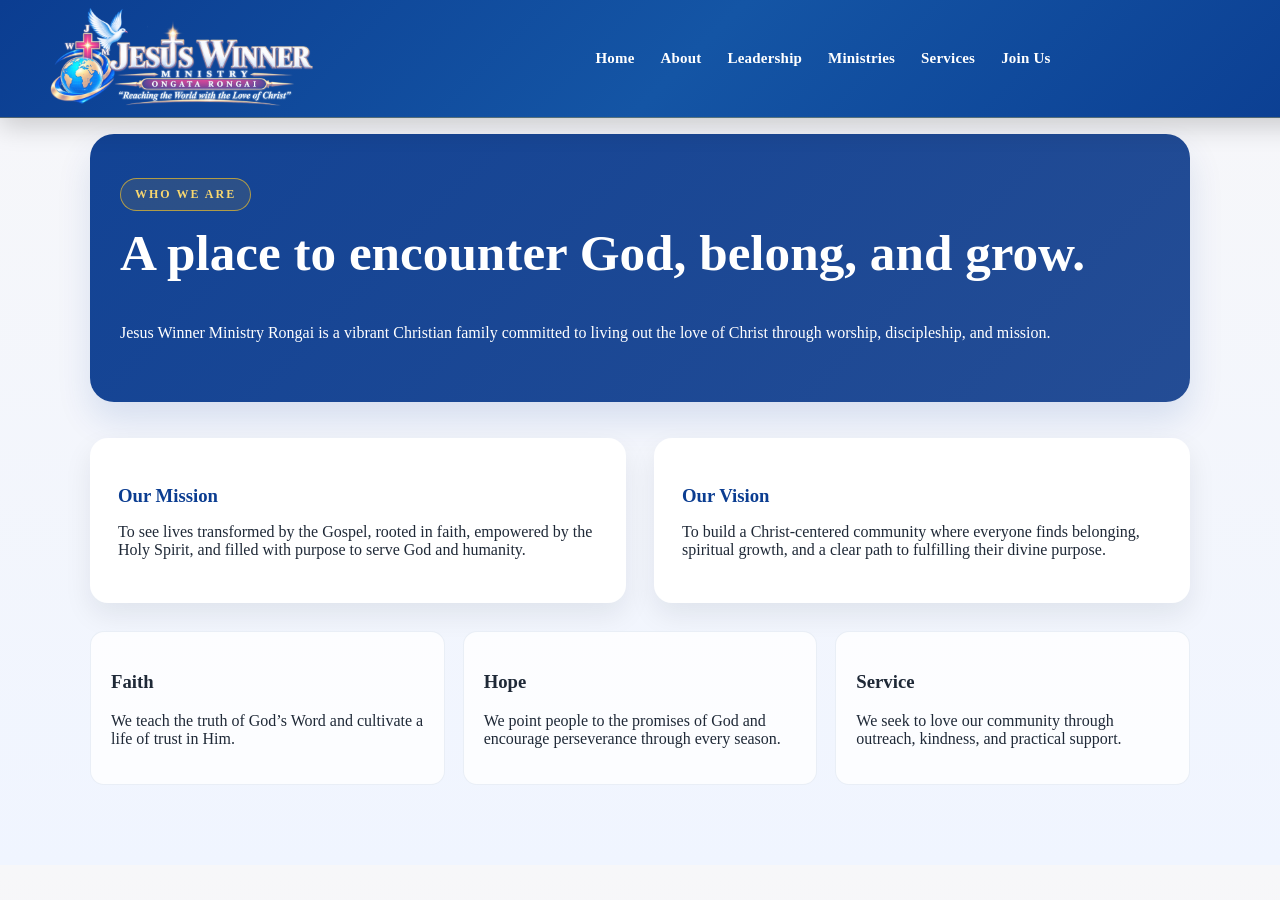
<file: about.html>
<!DOCTYPE html>
<html lang="en">
<head>
    <meta charset="UTF-8" />
    <meta name="viewport" content="width=device-width, initial-scale=1.0" />
    <title>About | Jesus Winner Ministry Rongai</title>
    <link rel="stylesheet" href="css/style.css?v=20260924-4" />
    <style>
        body {
            background: linear-gradient(180deg, #f7f7f9 0%, #f0f5ff 100%);
            color: #1f2937;
        }
        .page-shell {
            max-width: 1100px;
            margin: 0 auto;
            padding: 52px 24px 80px;
        }
        .hero-banner {
            background: linear-gradient(135deg, rgba(11,61,145,0.97), rgba(18,62,140,0.92));
            border-radius: 24px;
            color: #fff;
            padding: 44px 30px;
            box-shadow: 0 18px 35px rgba(11,61,145,0.12);
        }
        .hero-banner h1 {
            font-size: clamp(2.3rem, 4vw, 4rem);
            margin-top: 12px;
        }
        .grid {
            display: grid;
            grid-template-columns: repeat(2, minmax(0, 1fr));
            gap: 28px;
            margin-top: 36px;
        }
        .card {
            background: #fff;
            border-radius: 18px;
            padding: 28px;
            box-shadow: 0 12px 28px rgba(15,23,42,0.08);
        }
        .card h3 {
            color: #0b3d91;
            margin-bottom: 12px;
        }
        .feature-row {
            display: grid;
            grid-template-columns: repeat(3, minmax(0, 1fr));
            gap: 18px;
            margin-top: 28px;
        }
        .feature {
            background: rgba(255,255,255,0.8);
            border-radius: 14px;
            padding: 20px;
            border: 1px solid rgba(11,61,145,0.08);
        }
        @media (max-width: 760px) {
            .grid,
            .feature-row {
                grid-template-columns: 1fr;
            }
        }
    </style>
</head>
<body>
    <nav class="main-nav" id="main-navigation">
        <div class="nav-brand">
            <a href="index.html" aria-label="Jesus Winner Ministry Rongai Home">
                <img src="images/Church/church/jwmtranslogo.png" alt="Jesus Winner Ministry Rongai" class="church-logo" />
            </a>
        </div>
        <div class="nav-menu-wrapper" id="main-nav-links">
            <ul class="nav-links">
                <li><a href="index.html#home">Home</a></li>
                <li><a href="index.html#about">About</a></li>
                <li><a href="index.html#leadership">Leadership</a></li>
                <li><a href="index.html#ministries">Ministries</a></li>
                <li><a href="index.html#services">Services</a></li>
                <li><a href="join-us.html">Join Us</a></li>
            </ul>
        </div>
    </nav>

    <main class="page-shell">
        <section class="hero-banner">
            <span style="display:inline-block;padding:8px 14px;border:1px solid rgba(212,175,55,0.8);border-radius:999px;background:rgba(212,175,55,0.12);color:#f8d76f;letter-spacing:2px;font-size:12px;font-weight:700;text-transform:uppercase;">Who we are</span>
            <h1>A place to encounter God, belong, and grow.</h1>
            <p>Jesus Winner Ministry Rongai is a vibrant Christian family committed to living out the love of Christ through worship, discipleship, and mission.</p>
        </section>

        <section class="grid">
            <article class="card">
                <h3>Our Mission</h3>
                <p>To see lives transformed by the Gospel, rooted in faith, empowered by the Holy Spirit, and filled with purpose to serve God and humanity.</p>
            </article>
            <article class="card">
                <h3>Our Vision</h3>
                <p>To build a Christ-centered community where everyone finds belonging, spiritual growth, and a clear path to fulfilling their divine purpose.</p>
            </article>
        </section>

        <section class="feature-row">
            <article class="feature"><h3>Faith</h3><p>We teach the truth of God’s Word and cultivate a life of trust in Him.</p></article>
            <article class="feature"><h3>Hope</h3><p>We point people to the promises of God and encourage perseverance through every season.</p></article>
            <article class="feature"><h3>Service</h3><p>We seek to love our community through outreach, kindness, and practical support.</p></article>
        </section>
    </main>
</body>
</html>
</file>
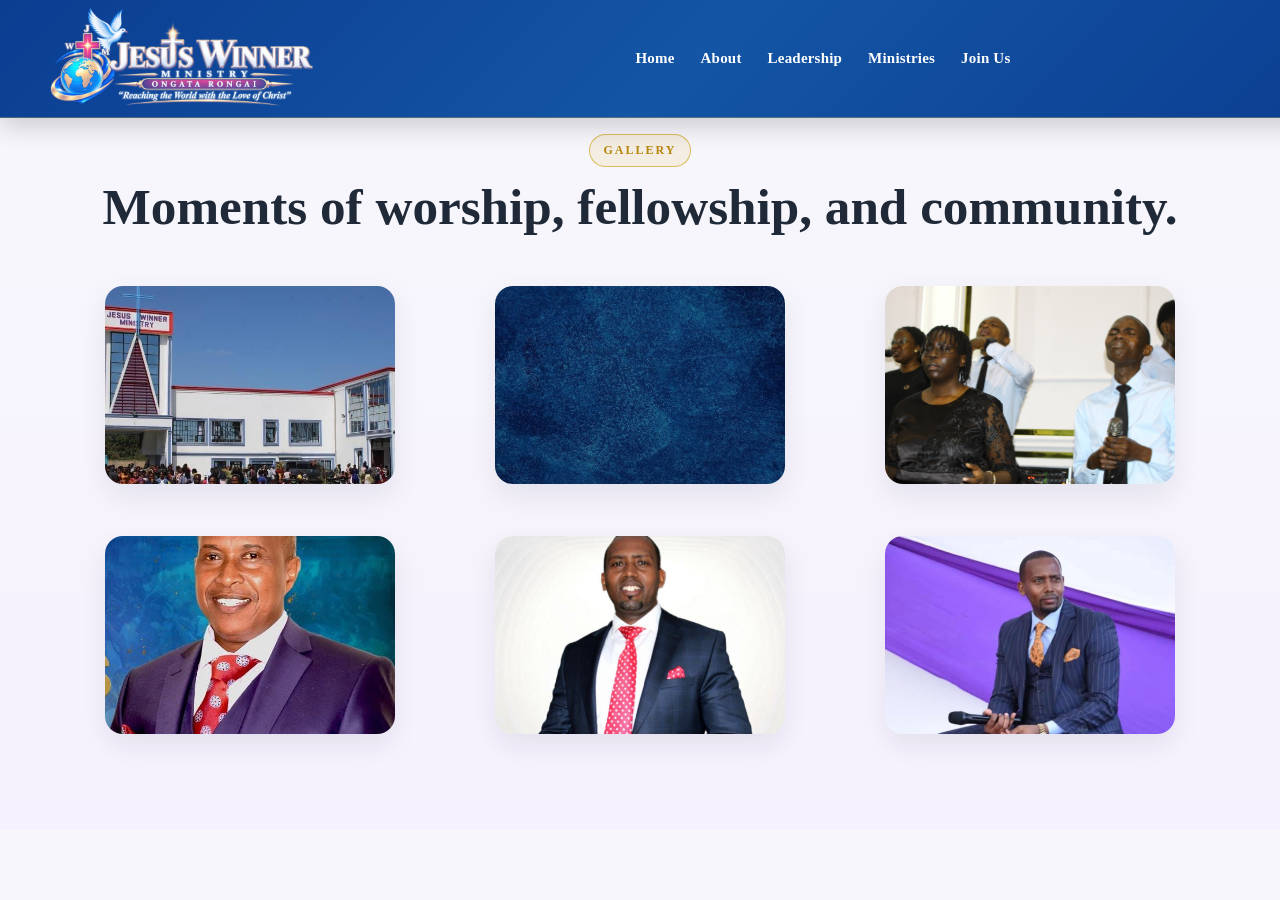
<file: gallery.html>
<!DOCTYPE html>
<html lang="en">
<head>
    <meta charset="UTF-8" />
    <meta name="viewport" content="width=device-width, initial-scale=1.0" />
    <title>Gallery | Jesus Winner Ministry Rongai</title>
    <link rel="stylesheet" href="css/style.css?v=20260924-4" />
    <style>
        body {
            background: linear-gradient(180deg, #f7f7fb 0%, #f6f1fe 100%);
            color: #1f2937;
        }
        .page-shell {
            max-width: 1150px;
            margin: 0 auto;
            padding: 52px 24px 80px;
        }
        .page-header {
            text-align: center;
            margin-bottom: 26px;
        }
        .page-header h1 {
            font-size: clamp(2.1rem, 4vw, 3.3rem);
            margin-top: 10px;
        }
        .gallery-grid {
            display: grid;
            grid-template-columns: repeat(3, minmax(0, 1fr));
            gap: 20px;
        }
        .gallery-card {
            background: #fff;
            border-radius: 18px;
            overflow: hidden;
            box-shadow: 0 12px 28px rgba(15,23,42,0.08);
        }
        .gallery-card img {
            width: 100%;
            height: 260px;
            object-fit: cover;
            display: block;
        }
        .gallery-card figcaption {
            padding: 16px 18px;
            font-weight: 600;
            color: #0b3d91;
        }
        @media (max-width: 760px) {
            .gallery-grid {
                grid-template-columns: 1fr;
            }
        }
    </style>
</head>
<body>
    <nav class="main-nav" id="main-navigation">
        <div class="nav-brand">
            <a href="index.html" aria-label="Jesus Winner Ministry Rongai Home">
                <img src="images/Church/church/jwmtranslogo.png" alt="Jesus Winner Ministry Rongai" class="church-logo" />
            </a>
        </div>
        <div class="nav-menu-wrapper" id="main-nav-links">
            <ul class="nav-links">
                <li><a href="index.html#home">Home</a></li>
                <li><a href="about.html">About</a></li>
                <li><a href="index.html#leadership">Leadership</a></li>
                <li><a href="index.html#ministries">Ministries</a></li>
                <li><a href="join-us.html">Join Us</a></li>
            </ul>
        </div>
    </nav>

    <main class="page-shell">
        <header class="page-header">
            <span style="display:inline-block;padding:8px 14px;border:1px solid rgba(212,175,55,0.8);border-radius:999px;background:rgba(212,175,55,0.12);color:#b8860b;letter-spacing:2px;font-size:12px;font-weight:700;text-transform:uppercase;">Gallery</span>
            <h1>Moments of worship, fellowship, and community.</h1>
        </header>

        <section class="gallery-grid">
            <figure class="gallery-card">
                <img src="images/Church/church/frontchurch.png" alt="Church front view" />
                <figcaption>Church family</figcaption>
            </figure>
            <figure class="gallery-card">
                <img src="images/Ministries/background.png" alt="Worship background" />
                <figcaption>Worship</figcaption>
            </figure>
            <figure class="gallery-card">
                <img src="images/Church/church/praise.jpg" alt="Praise and worship" />
                <figcaption>Praise night</figcaption>
            </figure>
            <figure class="gallery-card">
                <img src="images/Pastor/BishopEdward.png" alt="Bishop Edward" />
                <figcaption>Leadership</figcaption>
            </figure>
            <figure class="gallery-card">
                <img src="images/Pastor/pastorisaiah.png" alt="Pastor Isaiah" />
                <figcaption>Pastor’s ministry</figcaption>
            </figure>
            <figure class="gallery-card">
                <img src="images/Pastor/Rev-Isaiah.png" alt="Rev Isaiah" />
                <figcaption>Faith walk</figcaption>
            </figure>
        </section>
    </main>
</body>
</html>
</file>
<file: css/style.css>
/* =========================================================
   JESUS WINNER MINISTRY RONGAI
   MASTER WEBSITE STYLESHEET
   ========================================================= */


/* =========================================================
   1. COLOR SYSTEM
   ========================================================= */

:root {

    --primary-blue: #0B3D91;
    --royal-blue: #123E8C;

    --gold: #D4AF37;

    --burgundy: #9E1B32;
    --rose: #D96C8A;
    --blush: #F8E8ED;

    --white: #FFFFFF;
    --light-bg: #F6F7FA;

    --dark-text: #20242A;
    --muted-text: #666666;

    --border-light: rgba(0, 0, 0, 0.08);

    --shadow-soft:
        0 10px 30px rgba(0, 0, 0, 0.08);

    --shadow-large:
        0 20px 50px rgba(0, 0, 0, 0.15);

    --transition:
        0.35s ease;
}


.heading-line {

    width: 70px;

    height: 4px;

    margin: 0 auto 25px;

    border-radius: 10px;

    background:
        linear-gradient(
            90deg,
            #D4AF37,
            #D94F70,
            #B71C3A
        );
}


.section-heading p {

    max-width: 680px;

    margin: auto;

    color: #5b6475;

    font-size: 17px;

    line-height: 1.8;
}


/* =====================================================
   MINISTRY GRID
===================================================== */

.ministries-grid {

    display: grid;

    grid-template-columns:
        repeat(3, minmax(0, 1fr));

    gap: 30px;

    position: relative;

    z-index: 2;
}


/* =====================================================
   MINISTRY CARD
===================================================== */

.ministry-card {

    background: #ffffff;

    border-radius: 24px;

    overflow: hidden;

    position: relative;

    border: 1px solid rgba(11, 61, 145, 0.08);

    box-shadow:
        0 15px 45px rgba(0, 0, 0, 0.07);

    transition:
        transform 0.4s ease,
        box-shadow 0.4s ease;
}


.ministry-card:hover {

    transform: translateY(-12px);

    box-shadow:
        0 25px 60px rgba(0, 0, 0, 0.13);
}


/* Premium top colour line */

.ministry-card::before {

    content: "";

    position: absolute;

    top: 0;
    left: 0;
    right: 0;

    height: 5px;

    background:
        linear-gradient(
            90deg,
            #0B3D91,
            #D4AF37,
            #D94F70,
            #B71C3A
        );

    z-index: 5;
}


/* =====================================================
   MEDIA AREA
===================================================== */

.ministry-media {

    display: grid;

    grid-template-columns: 1fr 1fr;

    gap: 8px;

    padding: 14px;

    background: #eef1f7;
}


/* Individual image/video space */

.media-placeholder {

    min-height: 150px;

    border-radius: 16px;

    background:
        linear-gradient(
            145deg,
            #ffffff,
            #e9edf5
        );

    border: 1px dashed rgba(11, 61, 145, 0.25);

    display: flex;

    flex-direction: column;

    align-items: center;

    justify-content: center;

    text-align: center;

    padding: 15px;

    color: #0B3D91;

    transition: all 0.35s ease;
}


.media-placeholder:hover {

    border-color: #D4AF37;

    background: #ffffff;

    transform: scale(1.02);
}


.media-icon {

    font-size: 30px;

    margin-bottom: 10px;
}


.media-placeholder strong {

    font-size: 13px;

    margin-bottom: 5px;
}


.media-placeholder small {

    color: #7b8495;

    font-size: 11px;

    line-height: 1.4;
}


/* Video slot */

.video-placeholder {

    background:
        linear-gradient(
            145deg,
            #fff5f8,
            #ffffff
        );

    border-color:
        rgba(183, 28, 58, 0.20);
}


/* =====================================================
   MINISTRY CONTENT
===================================================== */

.ministry-content {

    padding: 30px 28px 32px;

    position: relative;
}


/* Ministry number */

.ministry-number {

    position: absolute;

    top: 25px;

    right: 25px;

    font-size: 42px;

    font-weight: 900;

    color: rgba(11, 61, 145, 0.06);

    line-height: 1;
}


/* Small category */

.ministry-label {

    display: inline-block;

    color: #B71C3A;

    font-size: 11px;

    font-weight: 800;

    letter-spacing: 2px;

    margin-bottom: 10px;
}


.ministry-content h3 {

    color: #0B3D91;

    font-size: 24px;

    margin: 0 0 14px;

    font-weight: 800;
}


.ministry-content p {

    color: #626b7a;

    font-size: 14px;

    line-height: 1.75;

    margin-bottom: 22px;
}


/* =====================================================
   DISCOVER LINK
===================================================== */

.ministry-link {

    display: inline-flex;

    align-items: center;

    gap: 10px;

    color: #0B3D91;

    text-decoration: none;

    font-size: 13px;

    font-weight: 800;

    transition: all 0.3s ease;
}


.ministry-link span {

    color: #D4AF37;

    font-size: 20px;

    transition: transform 0.3s ease;
}


.ministry-link:hover {

    color: #B71C3A;
}


.ministry-link:hover span {

    transform: translateX(6px);
}


/* =====================================================
   TABLET
===================================================== */

@media (max-width: 1000px) {

    .ministries-grid {

        grid-template-columns:
            repeat(2, minmax(0, 1fr));
    }

@media (min-width: 951px) {
    .main-nav {
        gap: 10px;
        padding: 8px 2%;
    }

    .church-logo {
        width: 145px;
        height: 56px;
    }

    .nav-menu-wrapper {
        gap: 10px;
    }

    .nav-links {
        gap: clamp(8px, 1.2vw, 16px);
    }

    .nav-links > li > a,
    .more-toggle,
    .social-toggle {
        font-size: 13px;
        padding: 8px 1px;
    }

    .nav-actions {
        gap: 8px;
    }

    .nav-live {
        min-width: 68px;
        padding: 8px 10px;
    }

    .social-toggle {
        padding-right: 9px;
        padding-left: 9px;
    }
}

}


/* =====================================================
   MOBILE
===================================================== */

@media (max-width: 650px) {

    #ministries {

        padding: 70px 20px;

        border-radius: 25px;
    }


    .ministries-grid {

        grid-template-columns: 1fr;

        gap: 25px;
    }


    .section-heading {

        margin-bottom: 45px;
    }


    .section-heading h2 {

        font-size: 38px;
    }


    .ministry-media {

        grid-template-columns: 1fr 1fr;
    }


    .media-placeholder {

        min-height: 130px;
    }

}
/* =========================================
   PASTOR ISAIAH FEATURE SECTION
========================================= */

.pastor-section {
    padding: 110px 7%;
    background: linear-gradient(
        135deg,
        #f8f9fc 0%,
        #ffffff 55%,
        #fff3f6 100%
    );
}


/* Section Introduction */

.pastor-intro {
    text-align: center;
    max-width: 850px;
    margin: 0 auto 70px;
}

.pastor-intro .section-label {
    color: #b51f3a;
    font-size: 13px;
    font-weight: 800;
    letter-spacing: 3px;
}

.pastor-intro h2 {
    margin: 15px 0;
    color: #0b3d91;
    font-size: clamp(38px, 5vw, 58px);
    font-weight: 800;
}

.section-line {
    width: 70px;
    height: 5px;
    margin: 20px auto;
    border-radius: 20px;

    background: linear-gradient(
        90deg,
        #d4af37,
        #df6b8a,
        #b51f3a
    );
}

.pastor-intro-text {
    max-width: 720px;
    margin: 25px auto;
    color: #555;
    font-size: 18px;
    line-height: 1.8;
}


/* =========================================
   MAIN PASTOR FEATURE
============================================ */ 
.pastor-feature {
    max-width: 1250px;
    margin: 0 auto;

    display: grid;
    grid-template-columns: 1.15fr 0.85fr;

    gap: 50px;

    align-items: center;
}


/* =========================================
   PASTOR IMAGE
========================================= */

.pastor-image-area {
    position: relative;

    min-height: 600px;

    display: flex;
    align-items: center;
    justify-content: center;

    padding: 50px;

    background:
        linear-gradient(
            145deg,
            #0b3d91,
            #123f86 60%,
            #b51f3a
        );
}


.pastor-image-frame {
    width: 360px;
    height: 460px;

    border-radius: 20px;

    overflow: hidden;

    border: 8px solid rgba(212, 175, 55, 0.95);

    box-shadow:
        0 25px 50px rgba(0, 0, 0, 0.25);

    background: #e9edf5;
}


.pastor-image-frame img {
    width: 100%;
    height: 100%;

    object-fit: cover;

    display: block;
}


/* Pastor Name Badge */

.pastor-name-badge {
    position: absolute;

    bottom: 45px;
    left: 50%;

    transform: translateX(-50%);

    width: 240px;

    padding: 18px 25px;

    text-align: center;

    background: white;

    border-radius: 15px;

    box-shadow:
        0 15px 35px rgba(0, 0, 0, 0.18);
}


.pastor-name-badge span {
    font-size: 11px;
    font-weight: 800;

    letter-spacing: 3px;

    color: #b51f3a;
}


.pastor-name-badge h3 {
    margin: 5px 0;

    color: #0b3d91;

    font-size: 25px;
}


.pastor-name-badge p {
    margin: 0;

    color: #777;

    font-size: 13px;
}


/* =========================================
   PASTOR MESSAGE
========================================= */

.pastor-content {
    padding: 75px 65px;
}


.small-heading {
    color: #b51f3a;

    font-size: 12px;

    font-weight: 800;

    letter-spacing: 3px;
}


.pastor-content h3 {
    margin: 18px 0 30px;

    color: #0b3d91;

    font-size: 38px;

    line-height: 1.2;
}


.pastor-content p {
    color: #555;

    font-size: 16px;

    line-height: 1.9;

    margin-bottom: 20px;
}


/* Pastor Signature */

.pastor-signature {
    margin-top: 35px;

    padding-top: 25px;

    border-top: 1px solid #eee;

    display: flex;

    flex-direction: column;
}


.pastor-signature strong {
    color: #b51f3a;

    font-size: 22px;
}


.pastor-signature span {
    margin-top: 5px;

    color: #777;

    font-size: 13px;
}


/* =========================================
   PASTOR VERSE
========================================= */

.pastor-verse {
    max-width: 950px;

    margin: 70px auto;

    padding: 60px 40px;

    text-align: center;

    border-radius: 25px;

    background:
        linear-gradient(
            135deg,
            #0b3d91,
            #163f84
        );

    box-shadow:
        0 20px 50px rgba(11, 61, 145, 0.18);
}


.verse-label {
    color: #d4af37;

    font-size: 12px;

    font-weight: 800;

    letter-spacing: 3px;
}


.pastor-verse blockquote {
    margin: 25px auto 15px;

    max-width: 700px;

    color: white;

    font-size: 30px;

    font-style: italic;

    line-height: 1.5;
}


.pastor-verse cite {
    color: #f3a1b8;

    font-size: 16px;

    font-style: normal;

    font-weight: 700;
}


/* =========================================
   PASTOR MEDIA
========================================= */

.pastor-media {
    max-width: 1150px;

    margin: 100px auto 0;

    text-align: center;
}


.media-heading .section-label {
    color: #b51f3a;

    font-size: 12px;

    font-weight: 800;

    letter-spacing: 3px;
}


.media-heading h2 {
    margin: 15px 0;

    color: #0b3d91;

    font-size: 45px;
}


.media-heading p {
    max-width: 700px;

    margin: auto;

    color: #666;

    line-height: 1.8;

    font-size: 16px;
}


/* =========================================
   VIDEO CARDS
========================================= */

.pastor-video-grid {
    margin-top: 50px;

    display: grid;

    grid-template-columns:
        repeat(3, 1fr);

    gap: 25px;
}


.pastor-video-card {
    background: white;

    border-radius: 20px;

    overflow: hidden;

    text-align: left;

    box-shadow:
        0 15px 40px rgba(0, 0, 0, 0.09);

    transition: 0.35s ease;
}


.pastor-video-card:hover {
    transform: translateY(-8px);

    box-shadow:
        0 25px 50px rgba(11, 61, 145, 0.15);
}


/* Video Placeholder */

.video-placeholder {
    height: 220px;

    position: relative;

    display: flex;

    flex-direction: column;

    align-items: center;

    justify-content: center;

    gap: 15px;

    background:
        linear-gradient(
            135deg,
            #0b3d91,
            #b51f3a
        );

    color: white;

    font-size: 12px;

    font-weight: 800;

    letter-spacing: 2px;
}


.play-button {
    width: 65px;
    height: 65px;

    display: flex;

    align-items: center;

    justify-content: center;

    border-radius: 50%;

    background: #d4af37;

    color: #0b3d91;

    font-size: 22px;

    padding-left: 4px;

    box-shadow:
        0 10px 25px rgba(0, 0, 0, 0.25);
}


.pastor-video-card h3 {
    padding: 22px 22px 5px;

    margin: 0;

    color: #0b3d91;

    font-size: 20px;
}


.pastor-video-card p {
    padding: 0 22px 25px;

    margin: 0;

    color: #666;

    font-size: 14px;

    line-height: 1.7;
}


/* =========================================
   WATCH MORE BUTTON
========================================= */

.pastor-video-button {
    display: inline-block;

    margin-top: 45px;

    padding: 16px 35px;

    border-radius: 50px;

    background: #d4af37;

    color: #0b3d91;

    text-decoration: none;

    font-weight: 800;

    transition: 0.3s ease;

    box-shadow:
        0 10px 25px rgba(212, 175, 55, 0.25);
}


.pastor-video-button:hover {
    transform: translateY(-4px);

    background: #b51f3a;

    color: white;
}


/* =========================================
   MOBILE RESPONSIVE
========================================= */

@media (max-width: 850px) {

    .pastor-feature {
        grid-template-columns: 1fr;
    }

    .pastor-image-area {
        min-height: 500px;
    }

    .pastor-content {
        padding: 50px 30px;
    }

    .pastor-content h3 {
        font-size: 30px;
    }

    .pastor-video-grid {
        grid-template-columns: 1fr;
    }

    .pastor-verse blockquote {
        font-size: 23px;
    }

}


@media (max-width: 500px) {

   .pastor-section {
    background: var(--white);
    padding: 55px 5%;
}

    .pastor-image-frame {
        width: 270px;
        height: 360px;
    }

    .pastor-name-badge {
        bottom: 25px;
    }

    .media-heading h2 {
        font-size: 34px;
    }

}
/* =========================================
   DEMURE VISION & MISSION
========================================= */

.vision-section {

    padding: 75px 7%;

    background:
        linear-gradient(
            135deg,
            #f8f9fc,
            #ffffff 60%,
            #fff6f8
        );

    position: relative;

    overflow: hidden;
}


/* Subtle decorative circle */

.vision-section::before {

    content: "";

    position: absolute;

    width: 260px;
    height: 260px;

    border-radius: 50%;

    background: rgba(11,61,145,0.035);

    top: -120px;
    right: -90px;
}


/* =========================================
   HEADER
========================================= */

.vision-header {

    max-width: 720px;

    margin: 0 auto 45px;

    text-align: center;

    position: relative;

    z-index: 2;
}


.vision-header .section-label {

    color: #b51f3a;

    font-size: 11px;

    font-weight: 800;

    letter-spacing: 3px;
}


.vision-header h2 {

    margin: 6px 0 10px;

    color: #0b3d91;

    font-size: clamp(34px, 4vw, 48px);

    font-weight: 700;
}


.vision-line {

    width: 55px;

    height: 3px;

    margin: 17px auto;

    border-radius: 10px;

    background:
        linear-gradient(
            90deg,
            #d4af37,
            #df6b8a,
            #b51f3a
        );
}


.vision-header p {

    max-width: 600px;

    margin: auto;

    color: #777;

    font-size: 15px;

    line-height: 1.7;
}


/* =========================================
   VISION + MISSION LAYOUT
========================================= */

.vision-mission-wrapper {

    max-width: 1050px;

    margin: auto;

    display: grid;

    grid-template-columns:
        1fr 1fr;

    gap: 25px;

    position: relative;

    z-index: 2;
}


/* =========================================
   CARDS
========================================= */

.vision-mission-card {

    padding: 38px 40px;

    background: rgba(255,255,255,0.92);

    border: 1px solid #e9e9ed;

    border-radius: 18px;

    box-shadow:
        0 12px 35px rgba(0,0,0,0.045);

    transition: 0.3s ease;
}


.vision-mission-card:hover {

    transform: translateY(-4px);

    box-shadow:
        0 18px 40px rgba(11,61,145,0.08);
}


/* Mission card subtle distinction */

.mission-card {

    background:
        linear-gradient(
            145deg,
            #ffffff,
            #fff8fa
        );
}


/* =========================================
   CARD LABEL
========================================= */

.card-label {

    color: #b51f3a;

    font-size: 10px;

    font-weight: 800;

    letter-spacing: 3px;
}


.vision-mission-card h3 {

    margin: 12px 0 15px;

    color: #0b3d91;

    font-size: 27px;

    font-weight: 700;
}


.main-statement {

    color: #555;

    font-size: 15px;

    line-height: 1.75;

    margin-bottom: 25px;
}


/* =========================================
   VISION POINTS
========================================= */

.vision-points {

    border-top: 1px solid #eeeeee;
}


.vision-point {

    display: grid;

    grid-template-columns: 35px 1fr;

    gap: 15px;

    padding: 15px 0;

    border-bottom: 1px solid #eeeeee;
}


.point-number {

    color: #d4af37;

    font-size: 11px;

    font-weight: 800;

    padding-top: 3px;
}


.vision-point strong {

    color: #0b3d91;

    font-size: 14px;
}


.vision-point p {

    margin: 4px 0 0;

    color: #777;

    font-size: 12px;

    line-height: 1.6;
}


/* =========================================
   MISSION QUOTE
========================================= */

.mission-quote {

    margin: 25px 0;

    padding: 25px;

    border-left: 3px solid #d4af37;

    background: #fafafa;

    position: relative;
}


.quote-mark {

    position: absolute;

    top: 5px;
    right: 15px;

    color: #df6b8a;

    font-size: 40px;

    font-family: Georgia, serif;

    opacity: 0.5;
}


.mission-quote p {

    margin: 0 0 12px;

    color: #555;

    font-size: 14px;

    line-height: 1.8;

    font-style: italic;
}


.quote-author {

    color: #b51f3a;

    font-size: 10px;

    font-weight: 800;

    letter-spacing: 1px;
}


/* =========================================
   MISSION VALUES
========================================= */

.mission-values {

    display: flex;

    flex-wrap: wrap;

    gap: 8px;

    margin-top: 25px;
}


.mission-values span {

    padding: 7px 11px;

    border: 1px solid #ead9de;

    border-radius: 20px;

    color: #b51f3a;

    background: #fff;

    font-size: 9px;

    font-weight: 800;

    letter-spacing: 1.5px;
}


/* =========================================
   RESPONSIVE
========================================= */

@media (max-width: 800px) {

    .vision-section {

        padding: 65px 5%;

    }

    .vision-mission-wrapper {

        grid-template-columns: 1fr;

    }

}


@media (max-width: 500px) {

    .vision-mission-card {

        padding: 30px 25px;

    }

    .vision-mission-card h3 {

        font-size: 24px;

    }

}


/* =========================================
   SERVICE TIMES
========================================= */

.services-section {

    padding: 110px 7%;

    background: #f7f8fb;
}


/* Services Header */

.services-header {

    max-width: 800px;

    margin: 0 auto 65px;

    text-align: center;
}


.services-header .section-label {

    color: #b51f3a;

    font-size: 12px;

    font-weight: 800;

    letter-spacing: 4px;
}


.services-header h2 {

    margin: 15px 0;

    color: #0b3d91;

    font-size: clamp(40px, 5vw, 58px);

    font-weight: 800;
}


.services-line {

    width: 70px;
    height: 5px;

    margin: 20px auto;

    border-radius: 20px;

    background:
        linear-gradient(
            90deg,
            #d4af37,
            #df6b8a,
            #b51f3a
        );
}


.services-header p {

    max-width: 650px;

    margin: auto;

    color: #666;

    line-height: 1.8;

    font-size: 17px;
}


/* =========================================
   SERVICE GRID
========================================= */

.service-grid {

    max-width: 1150px;

    margin: auto;

    display: grid;

    grid-template-columns:
        repeat(3, 1fr);

    gap: 25px;
}


/* Service Card */

.service-card {

    position: relative;

    padding: 35px;

    min-height: 330px;

    border-radius: 25px;

    background: white;

    border: 1px solid #eee;

    box-shadow:
        0 15px 40px rgba(0,0,0,0.06);

    overflow: hidden;

    transition: 0.35s ease;
}


.service-card::before {

    content: "";

    position: absolute;

    top: 0;
    left: 0;

    width: 100%;
    height: 5px;

    background:
        linear-gradient(
            90deg,
            #0b3d91,
            #d4af37,
            #df6b8a,
            #b51f3a
        );
}


.service-card:hover {

    transform: translateY(-8px);

    box-shadow:
        0 25px 55px rgba(11,61,145,0.12);
}


/* Service Top */

.service-top {

    display: flex;

    justify-content: space-between;

    align-items: center;
}


.service-day {

    color: #b51f3a;

    font-size: 12px;

    font-weight: 800;

    letter-spacing: 3px;
}


.service-number {

    color: #d4af37;

    font-size: 13px;

    font-weight: 800;
}


/* Service Icon */

.service-icon {

    width: 60px;
    height: 60px;

    margin: 25px 0;

    display: flex;

    align-items: center;

    justify-content: center;

    border-radius: 18px;

    background:
        linear-gradient(
            135deg,
            #0b3d91,
            #174eac
        );

    color: #d4af37;

    font-size: 25px;
}


/* Service Title */

.service-card h3 {

    margin: 0 0 12px;

    color: #0b3d91;

    font-size: 22px;

    line-height: 1.3;
}


/* Service Time */

.service-time {

    display: inline-block;

    padding: 8px 13px;

    margin-bottom: 18px;

    border-radius: 30px;

    background: #fff3f6;

    color: #b51f3a;

    font-size: 13px;

    font-weight: 800;
}


/* Description */

.service-card p {

    color: #666;

    font-size: 14px;

    line-height: 1.7;

    margin: 0;
}


/* Highlight */

.service-highlight {

    display: inline-block;

    margin-top: 20px;

    padding: 7px 12px;

    border-radius: 20px;

    background: #d4af37;

    color: #0b3d91;

    font-size: 10px;

    font-weight: 800;

    letter-spacing: 1.5px;
}


/* =========================================
   SERVICE RESPONSIVE DESIGN
========================================= */

@media (max-width: 900px) {

    .vision-pillars {

        grid-template-columns: 1fr;

    }

    .vision-pillar.featured {

        transform: none;
    }

    .vision-pillar.featured:hover {

        transform: translateY(-10px);
    }


    .service-grid {

        grid-template-columns:
            repeat(2, 1fr);

    }

}


@media (max-width: 600px) {

    .vision-section,
    .services-section {

        padding: 80px 5%;

    }


    .vision-pillars,
    .service-grid {

        grid-template-columns: 1fr;

    }


    .vision-header h2 {

        font-size: 42px;

    }


    .vision-header p {

        font-size: 17px;

    }


    .service-card {

        min-height: auto;

    }

}
/* =========================================
   SERMONS & MESSAGES
========================================= */

.sermons-section {

    padding: 110px 7%;

    background:
        linear-gradient(
            135deg,
            #ffffff 0%,
            #f7f8fc 55%,
            #fff4f7 100%
        );

    position: relative;

    overflow: hidden;
}


/* Decorative Background */

.sermons-section::before {

    content: "";

    position: absolute;

    width: 350px;
    height: 350px;

    border-radius: 50%;

    background:
        rgba(11, 61, 145, 0.045);

    top: -160px;
    left: -120px;
}


.sermons-section::after {

    content: "";

    position: absolute;

    width: 300px;
    height: 300px;

    border-radius: 50%;

    background:
        rgba(217, 79, 112, 0.05);

    bottom: -150px;
    right: -100px;
}


/* =========================================
   HEADER
========================================= */

.sermons-header {

    max-width: 800px;

    margin: 0 auto 70px;

    text-align: center;

    position: relative;

    z-index: 2;
}


.sermons-header .section-label {

    color: #b51f3a;

    font-size: 12px;

    font-weight: 800;

    letter-spacing: 4px;
}


.sermons-header h2 {

    margin: 15px 0;

    color: #0b3d91;

    font-size: clamp(40px, 5vw, 60px);

    font-weight: 800;
}


.sermons-line {

    width: 70px;

    height: 5px;

    margin: 20px auto;

    border-radius: 20px;

    background:
        linear-gradient(
            90deg,
            #d4af37,
            #df6b8a,
            #b51f3a
        );
}


.sermons-header p {

    max-width: 700px;

    margin: auto;

    color: #666;

    font-size: 17px;

    line-height: 1.8;
}


/* =========================================
   FEATURED SERMON
========================================= */

.featured-sermon {

    max-width: 1150px;

    margin: auto;

    display: grid;

    grid-template-columns:
        1.35fr 0.65fr;

    background: #ffffff;

    border-radius: 30px;

    overflow: hidden;

    box-shadow:
        0 25px 65px rgba(0, 0, 0, 0.10);

    position: relative;

    z-index: 2;
}


/* Video */

.featured-video {

    min-height: 480px;

    background: #071d43;
}


.sermon-video-placeholder {

    width: 100%;
    height: 100%;

    min-height: 480px;

    display: flex;

    flex-direction: column;

    align-items: center;

    justify-content: center;

    gap: 14px;

    background:
        linear-gradient(
            135deg,
            #061b3d,
            #0b3d91 55%,
            #8f1832
        );

    color: white;
}


.sermon-play-button {

    width: 85px;
    height: 85px;

    display: flex;

    align-items: center;

    justify-content: center;

    border-radius: 50%;

    background: #d4af37;

    color: #0b3d91;

    font-size: 27px;

    padding-left: 5px;

    box-shadow:
        0 15px 35px rgba(0,0,0,0.30);

    transition: 0.3s ease;
}


.sermon-play-button:hover {

    transform: scale(1.08);
}


.sermon-video-placeholder span {

    font-size: 12px;

    font-weight: 800;

    letter-spacing: 3px;
}


.sermon-video-placeholder small {

    color: rgba(255,255,255,0.7);

    font-size: 14px;
}


/* =========================================
   FEATURED CONTENT
========================================= */

.featured-sermon-content {

    padding: 55px 45px;

    display: flex;

    flex-direction: column;

    justify-content: center;
}


.sermon-category {

    color: #b51f3a;

    font-size: 11px;

    font-weight: 800;

    letter-spacing: 2px;

    margin-bottom: 15px;
}


.featured-sermon-content h3 {

    color: #0b3d91;

    font-size: 32px;

    line-height: 1.2;

    margin: 0 0 12px;
}


.sermon-pastor {

    color: #d4af37 !important;

    font-weight: 800;

    margin-bottom: 20px !important;
}


.featured-sermon-content > p {

    color: #666;

    font-size: 14px;

    line-height: 1.8;
}


/* Sermon Meta */

.sermon-meta {

    display: flex;

    flex-direction: column;

    gap: 8px;

    margin: 20px 0 25px;

    padding-top: 20px;

    border-top: 1px solid #eee;
}


.sermon-meta span {

    color: #666;

    font-size: 12px;

    font-weight: 600;
}


/* Watch Button */

.sermon-watch-button {

    display: inline-flex;

    align-items: center;

    justify-content: center;

    gap: 10px;

    width: fit-content;

    padding: 14px 24px;

    border-radius: 50px;

    background: #0b3d91;

    color: white;

    text-decoration: none;

    font-size: 13px;

    font-weight: 800;

    transition: 0.3s ease;
}


.sermon-watch-button span {

    color: #d4af37;

    font-size: 18px;

    transition: 0.3s ease;
}


.sermon-watch-button:hover {

    background: #b51f3a;

    transform: translateY(-3px);
}


.sermon-watch-button:hover span {

    transform: translateX(5px);
}


/* =========================================
   MORE SERMONS
========================================= */

.more-sermons {

    max-width: 1150px;

    margin: 90px auto 0;

    position: relative;

    z-index: 2;
}


.more-sermons-heading {

    display: flex;

    justify-content: space-between;

    align-items: end;

    margin-bottom: 35px;
}


.more-sermons-heading .section-label {

    color: #b51f3a;

    font-size: 11px;

    font-weight: 800;

    letter-spacing: 3px;
}


.more-sermons-heading h3 {

    color: #0b3d91;

    font-size: 35px;

    margin: 10px 0 0;
}


.all-sermons-link {

    color: #0b3d91;

    text-decoration: none;

    font-size: 13px;

    font-weight: 800;
}


.all-sermons-link:hover {

    color: #b51f3a;
}


/* =========================================
   SERMON GRID
========================================= */

.sermon-grid {

    display: grid;

    grid-template-columns:
        repeat(3, 1fr);

    gap: 25px;
}


.sermon-card {

    background: white;

    border-radius: 20px;

    overflow: hidden;

    box-shadow:
        0 12px 35px rgba(0,0,0,0.07);

    transition: 0.35s ease;
}


.sermon-card:hover {

    transform: translateY(-8px);

    box-shadow:
        0 22px 50px rgba(11,61,145,0.13);
}


/* Thumbnail */

.sermon-thumbnail {

    height: 210px;

    display: flex;

    flex-direction: column;

    align-items: center;

    justify-content: center;

    gap: 12px;

    background:
        linear-gradient(
            135deg,
            #0b3d91,
            #163f84
        );

    color: white;
}


.prayer-thumbnail {

    background:
        linear-gradient(
            135deg,
            #8f1832,
            #b51f3a
        );
}


.worship-thumbnail {

    background:
        linear-gradient(
            135deg,
            #a87900,
            #d4af37
        );
}


.thumbnail-play {

    width: 55px;
    height: 55px;

    display: flex;

    align-items: center;

    justify-content: center;

    border-radius: 50%;

    background: rgba(255,255,255,0.95);

    color: #0b3d91;

    padding-left: 3px;
}


.sermon-thumbnail span {

    font-size: 10px;

    font-weight: 800;

    letter-spacing: 2px;
}


/* Card Content */

.sermon-card-content {

    padding: 25px;
}


.sermon-small-label {

    color: #b51f3a;

    font-size: 10px;

    font-weight: 800;

    letter-spacing: 2px;
}


.sermon-card-content h4 {

    color: #0b3d91;

    font-size: 21px;

    margin: 10px 0;
}


.sermon-card-content p {

    color: #666;

    font-size: 13px;

    line-height: 1.7;

    margin-bottom: 20px;
}


.sermon-card-content a {

    color: #0b3d91;

    text-decoration: none;

    font-size: 12px;

    font-weight: 800;
}


.sermon-card-content a:hover {

    color: #b51f3a;
}


/* =========================================
   SERMON CTA
========================================= */

.sermon-cta {

    max-width: 1150px;

    margin: 70px auto 0;

    padding: 35px 45px;

    display: flex;

    justify-content: space-between;

    align-items: center;

    gap: 30px;

    border-radius: 22px;

    background:
        linear-gradient(
            100deg,
            #0b3d91,
            #163f84
        );

    position: relative;

    z-index: 2;
}


.sermon-cta span {

    color: #d4af37;

    font-size: 10px;

    font-weight: 800;

    letter-spacing: 3px;
}


.sermon-cta h3 {

    color: white;

    margin: 8px 0 0;

    font-size: 28px;
}


.sermon-cta-button {

    padding: 14px 25px;

    border-radius: 50px;

    background: #d4af37;

    color: #0b3d91;

    text-decoration: none;

    font-size: 12px;

    font-weight: 800;

    white-space: nowrap;

    transition: 0.3s ease;
}


.sermon-cta-button:hover {

    background: #df6b8a;

    color: white;

    transform: translateY(-3px);
}


/* =========================================
   RESPONSIVE
========================================= */

@media (max-width: 900px) {

    .featured-sermon {

        grid-template-columns: 1fr;

    }

    .featured-video {

        min-height: 400px;

    }

    .sermon-video-placeholder {

        min-height: 400px;

    }

    .sermon-grid {

        grid-template-columns:
            repeat(2, 1fr);

    }

}


@media (max-width: 650px) {

    .sermons-section {

        padding: 80px 5%;

    }

    .featured-sermon-content {

        padding: 40px 25px;

    }

    .sermon-grid {

        grid-template-columns: 1fr;

    }

    .more-sermons-heading {

        flex-direction: column;

        align-items: flex-start;

        gap: 20px;

    }

    .sermon-cta {

        flex-direction: column;

        align-items: flex-start;

        padding: 30px;

    }

}
/* =========================================
   VISION TEXT VISIBILITY FIX
========================================= */

.vision-mission-card h3 {
    color: #0b3d91 !important;
}

.vision-mission-card .main-statement {
    color: #555 !important;
}

.vision-point strong {
    color: #0b3d91 !important;
}

.vision-point p {
    color: #777 !important;
}

.mission-quote p {
    color: #555 !important;
}

.mission-card h3 {
    color: #0b3d91 !important;
}

.mission-card .main-statement {
    color: #555 !important;
}
/* =========================================
   PLAN YOUR VISIT
========================================= */

.visit-section {

    padding: 100px 7%;

    background:
        linear-gradient(
            135deg,
            #0b3d91,
            #123f86 65%,
            #8f1832
        );

    position: relative;

    overflow: hidden;
}


/* Decorative background */

.visit-section::before {

    content: "";

    position: absolute;

    width: 350px;
    height: 350px;

    border-radius: 50%;

    background:
        rgba(212,175,55,0.07);

    top: -170px;
    right: -100px;
}


.visit-section::after {

    content: "";

    position: absolute;

    width: 250px;
    height: 250px;

    border-radius: 50%;

    background:
        rgba(223,107,138,0.08);

    bottom: -130px;
    left: -80px;
}


/* =========================================
   HEADER
========================================= */

.visit-header {

    max-width: 750px;

    margin: 0 auto 55px;

    text-align: center;

    position: relative;

    z-index: 2;
}


.visit-header .section-label {

    color: #d4af37;

    font-size: 11px;

    font-weight: 800;

    letter-spacing: 3px;
}


.visit-header h2 {

    margin: 15px 0;

    color: white;

    font-size: clamp(40px, 5vw, 58px);

    font-weight: 800;
}


.visit-line {

    width: 60px;

    height: 4px;

    margin: 20px auto;

    border-radius: 20px;

    background:
        linear-gradient(
            90deg,
            #d4af37,
            #df6b8a
        );
}


.visit-header p {

    max-width: 680px;

    margin: auto;

    color: rgba(255,255,255,0.85);

    font-size: 16px;

    line-height: 1.8;
}


/* =========================================
   MAIN VISIT WRAPPER
========================================= */

.visit-wrapper {

    max-width: 1150px;

    min-height: 520px;

    margin: auto;

    display: grid;

    grid-template-columns:
        1.2fr 0.8fr;

    background: white;

    border-radius: 25px;

    overflow: hidden;

    box-shadow:
        0 25px 60px rgba(0,0,0,0.25);

    position: relative;

    z-index: 2;
}


/* =========================================
   MAP
========================================= */

.church-map {

    min-height: 520px;

    background: #e9edf5;
}


.church-map iframe {

    width: 100%;

    height: 100%;

    min-height: 520px;

    display: block;
}


/* =========================================
   VISIT INFORMATION
========================================= */

.visit-info {

    padding: 55px 45px;

    display: flex;

    flex-direction: column;

    justify-content: center;
}


.visit-label {

    color: #b51f3a;

    font-size: 10px;

    font-weight: 800;

    letter-spacing: 3px;
}


.visit-info h3 {

    margin: 12px 0 18px;

    color: #0b3d91;

    font-size: 35px;

    line-height: 1.15;
}


.visit-info > p {

    color: #666;

    font-size: 14px;

    line-height: 1.8;

    margin-bottom: 25px;
}


/* =========================================
   VISIT DETAILS
========================================= */

.visit-detail {

    display: grid;

    grid-template-columns: 42px 1fr;

    gap: 13px;

    padding: 14px 0;

    border-top: 1px solid #eeeeee;
}


.visit-icon {

    width: 36px;
    height: 36px;

    display: flex;

    align-items: center;

    justify-content: center;

    border-radius: 50%;

    background: #fff3f6;

    color: #b51f3a;

    font-size: 15px;
}


.visit-detail strong {

    display: block;

    color: #0b3d91;

    font-size: 13px;

    margin-bottom: 4px;
}


.visit-detail p {

    margin: 0;

    color: #777;

    font-size: 12px;

    line-height: 1.6;
}


/* =========================================
   DIRECTIONS BUTTON
========================================= */

.directions-button {

    display: inline-flex;

    align-items: center;

    justify-content: center;

    gap: 12px;

    width: fit-content;

    margin-top: 25px;

    padding: 14px 25px;

    border-radius: 50px;

    background: #0b3d91;

    color: white;

    text-decoration: none;

    font-size: 12px;

    font-weight: 800;

    transition: 0.3s ease;
}


.directions-button span {

    color: #d4af37;

    font-size: 18px;
}


.directions-button:hover {

    background: #b51f3a;

    transform: translateY(-3px);
}


/* =========================================
   MOBILE
========================================= */

@media (max-width: 850px) {

    .visit-wrapper {

        grid-template-columns: 1fr;

    }

    .church-map {

        min-height: 400px;

    }

    .church-map iframe {

        min-height: 400px;

    }

}


@media (max-width: 500px) {

    .visit-section {

        padding: 75px 5%;

    }

    .visit-info {

        padding: 40px 25px;

    }

    .visit-info h3 {

        font-size: 30px;

    }

}
/* =========================================
   EVENTS SECTION
========================================= */

.events-section {

    padding: 100px 7%;

    background: #ffffff;

    position: relative;

    overflow: hidden;
}


/* Header */

.events-header {

    max-width: 750px;

    margin: 0 auto 55px;

    text-align: center;
}


.events-header .section-label {

    color: #b51f3a;

    font-size: 11px;

    font-weight: 800;

    letter-spacing: 3px;
}


.events-header h2 {

    color: #0b3d91;

    font-size: clamp(38px, 5vw, 55px);

    margin: 6px 0 10px;

}


.events-line {

    width: 55px;

    height: 4px;

    margin: 18px auto;

    border-radius: 20px;

    background:
        linear-gradient(
            90deg,
            #d4af37,
            #df6b8a,
            #b51f3a
        );
}


.events-header p {

    color: #777;

    font-size: 15px;

    line-height: 1.8;
}


/* =========================================
   EVENTS GRID
========================================= */

.events-grid {

    max-width: 1150px;

    margin: auto;

    display: grid;

    grid-template-columns:
        repeat(2, 1fr);

    gap: 25px;
}


.event-card {

    background: #ffffff;

    border-radius: 20px;

    overflow: hidden;

    border: 1px solid #eeeeee;

    box-shadow:
        0 12px 35px rgba(0,0,0,0.06);

    transition: 0.35s ease;
}


.event-card:hover {

    transform: translateY(-7px);

    box-shadow:
        0 20px 45px rgba(11,61,145,0.12);
}


/* Event Image */

.event-image {

    height: 230px;

    display: flex;

    flex-direction: column;

    justify-content: space-between;

    padding: 20px;

    position: relative;

    color: white;

    overflow: hidden;
}


/* Temporary backgrounds */

.event-wedding {

    background:
        linear-gradient(
            135deg,
            #8f1832,
            #df6b8a
        );
}


.event-children {

    background:
        linear-gradient(
            135deg,
            #0b3d91,
            #5279b7
        );
}


.event-training {

    background:
        linear-gradient(
            135deg,
            #a87900,
            #d4af37
        );
}


.event-community {

    background:
        linear-gradient(
            135deg,
            #173c3a,
            #4b7772
        );
}


/* Image placeholder text */

.event-placeholder {

    font-size: 20px;

    font-weight: 800;

    letter-spacing: 3px;

    opacity: 0.9;

    text-align: center;

    margin: auto;
}


.event-category {

    align-self: flex-start;

    padding: 7px 12px;

    border-radius: 20px;

    background:
        rgba(255,255,255,0.18);

    backdrop-filter: blur(5px);

    font-size: 9px;

    font-weight: 800;

    letter-spacing: 2px;
}


/* =========================================
   EVENT CONTENT
========================================= */

.event-content {

    display: grid;

    grid-template-columns: 65px 1fr;

    gap: 20px;

    padding: 25px;
}


.event-date {

    text-align: center;

    padding-right: 18px;

    border-right: 1px solid #eeeeee;
}


.event-date strong {

    display: block;

    color: #0b3d91;

    font-size: 27px;
}


.event-date span {

    color: #b51f3a;

    font-size: 8px;

    font-weight: 800;

    letter-spacing: 1px;
}


.event-details h3 {

    color: #0b3d91;

    font-size: 20px;

    margin: 0 0 8px;
}


.event-details p {

    color: #777;

    font-size: 13px;

    line-height: 1.7;

    margin-bottom: 15px;
}


.event-details a {

    color: #b51f3a;

    text-decoration: none;

    font-size: 11px;

    font-weight: 800;
}


.event-details a:hover {

    color: #0b3d91;
}


/* =========================================
   EVENTS FOOTER
========================================= */

.events-footer {

    max-width: 1150px;

    margin: 45px auto 0;

    display: flex;

    align-items: center;

    justify-content: space-between;

    gap: 20px;

    padding-top: 30px;

    border-top: 1px solid #eeeeee;
}


.events-footer p {

    color: #777;

    font-size: 14px;

    font-style: italic;
}


.events-button {

    padding: 13px 23px;

    border-radius: 50px;

    background: #0b3d91;

    color: white;

    text-decoration: none;

    font-size: 11px;

    font-weight: 800;

    transition: 0.3s ease;
}


.events-button:hover {

    background: #b51f3a;

    transform: translateY(-2px);
}


/* =========================================
   MOBILE
========================================= */

@media (max-width: 700px) {

    .events-section {

        padding: 75px 5%;

    }

    .events-grid {

        grid-template-columns: 1fr;

    }

    .events-footer {

        flex-direction: column;

        align-items: flex-start;

    }

}
/* =========================================
   LOCATION NAVIGATION FIX
========================================= */

nav ul li a[href="#visit"] {

    color: inherit;

    font-size: inherit;

    font-family: inherit;

    font-weight: inherit;

    text-decoration: none;

    display: block;

    padding: inherit;

}
/* Fix Location navigation link */

nav ul li a {
    color: white !important;
    font-size: 15px !important;
    font-weight: 700 !important;
    text-decoration: none !important;
}
/* =========================================
   GALLERY SECTION
========================================= */

.gallery-section {

    padding: 100px 7%;

    background: #f5f7fb;

    position: relative;

}


.gallery-header {

    max-width: 750px;

    margin: 0 auto 35px;

    text-align: center;

}


.gallery-header .section-label {

    color: #b51f3a;

    font-size: 11px;

    font-weight: 800;

    letter-spacing: 3px;

}


.gallery-header h2 {

    color: #0b3d91;

    font-size: clamp(38px, 5vw, 55px);

    margin: 6px 0 10px;

}


.gallery-line {

    width: 55px;

    height: 4px;

    margin: 18px auto;

    border-radius: 20px;

    background:
        linear-gradient(
            90deg,
            #d4af37,
            #df6b8a,
            #b51f3a
        );

}


.gallery-header p {

    color: #777;

    line-height: 1.8;

    font-size: 15px;

}


/* =========================================
   GALLERY FILTERS
========================================= */

.gallery-filters {

    display: flex;

    justify-content: center;

    flex-wrap: wrap;

    gap: 10px;

    margin-bottom: 40px;

}


.gallery-filter {

    border: 1px solid #dfe3eb;

    background: white;

    color: #0b3d91;

    padding: 10px 18px;

    border-radius: 30px;

    font-size: 11px;

    font-weight: 700;

    cursor: pointer;

    transition: .3s ease;

}


.gallery-filter:hover,

.gallery-filter.active {

    background: #0b3d91;

    color: white;

    border-color: #0b3d91;

}


/* =========================================
   GALLERY GRID
========================================= */

.gallery-grid {

    max-width: 1200px;

    margin: auto;

    display: grid;

    grid-template-columns:
        repeat(4, 1fr);

    grid-auto-rows: 230px;

    gap: 16px;

}


.gallery-item {

    position: relative;

    overflow: hidden;

    border-radius: 18px;

    background: #dfe3eb;

    box-shadow:
        0 10px 30px rgba(0,0,0,.08);

}


.gallery-item img {

    width: 100%;

    height: 100%;

    object-fit: cover;

    display: block;

    transition: transform .6s ease;

}


/* Larger gallery pieces */

.gallery-large {

    grid-column: span 2;

    grid-row: span 2;

}


.gallery-wide {

    grid-column: span 2;

}


/* =========================================
   IMAGE OVERLAY
========================================= */

.gallery-overlay {

    position: absolute;

    inset: 0;

    display: flex;

    flex-direction: column;

    justify-content: flex-end;

    padding: 25px;

    background:
        linear-gradient(
            transparent 30%,
            rgba(0,0,0,.75)
        );

    color: white;

    opacity: 0;

    transition: .35s ease;

}


.gallery-item:hover .gallery-overlay {

    opacity: 1;

}


.gallery-item:hover img {

    transform: scale(1.08);

}


.gallery-overlay span {

    color: #d4af37;

    font-size: 9px;

    font-weight: 800;

    letter-spacing: 2px;

    margin-bottom: 6px;

}


.gallery-overlay h3 {

    margin: 0;

    font-size: 20px;

}


/* =========================================
   GALLERY FOOTER
========================================= */

.gallery-footer {

    text-align: center;

    margin-top: 45px;

}


.gallery-footer p {

    color: #777;

    font-size: 14px;

    font-style: italic;

}


/* =========================================
   MOBILE GALLERY
========================================= */

@media (max-width: 800px) {

    .gallery-grid {

        grid-template-columns:
            repeat(2, 1fr);

        grid-auto-rows: 190px;

    }

}


@media (max-width: 550px) {

    .gallery-section {

        padding: 75px 5%;

    }

    .gallery-grid {

        grid-template-columns: 1fr;

        grid-auto-rows: 230px;

    }

    .gallery-large,

    .gallery-wide {

        grid-column: span 1;

        grid-row: span 1;

    }

}
/* ==============================
   SOCIAL MEDIA SECTION
   ============================== */

.social-section {
    padding: 80px 8%;
    background: #f4f6fa;
    text-align: center;
}

.section-heading span {
    color: #D4AF37;
    font-size: 13px;
    font-weight: 700;
    letter-spacing: 3px;
}

.section-heading h2 {
    color: #0B3D91;
    font-size: 38px;
    margin: 6px 0 10px;
}

.section-heading p {
    max-width: 650px;
    margin: 0 auto 36px;
    color: #555;
    line-height: 1.8;
}


/* Social cards */

.social-cards {
    display: grid;
    grid-template-columns: repeat(2, 1fr);
    gap: 30px;
    max-width: 900px;
    margin: auto;
}

.social-card {
    background: white;
    padding: 40px 35px;
    border-radius: 20px;
    text-decoration: none;
    color: #111;
    box-shadow: 0 12px 35px rgba(0,0,0,0.08);
    transition: all 0.3s ease;
    border-top: 4px solid #D4AF37;
}

.social-card:hover {
    transform: translateY(-8px);
    box-shadow: 0 18px 40px rgba(0,0,0,0.15);
}

.social-icon {
    width: 65px;
    height: 65px;
    margin: 0 auto 20px;
    border-radius: 50%;
    background: #0B3D91;
    color: #D4AF37;
    display: flex;
    align-items: center;
    justify-content: center;
    font-size: 25px;
    font-weight: bold;
}

.social-card h3 {
    color: #0B3D91;
    font-size: 24px;
    margin-bottom: 12px;
}

.social-card p {
    color: #666;
    line-height: 1.7;
    margin-bottom: 20px;
}

.social-card span {
    color: #D4AF37;
    font-weight: 700;
}


/* Mobile */

@media (max-width: 700px) {

    .social-cards {
        grid-template-columns: 1fr;
    }

    .section-heading h2 {
        font-size: 30px;
    }

}
/* =========================================
   GALLERY FEATURE
========================================= */

.gallery-feature {

    padding: 90px 7%;

    background:
        linear-gradient(
            135deg,
            #0b3d91,
            #123f86 60%,
            #8f1832
        );

    position: relative;

    overflow: hidden;

    text-align: center;
}


/* Decorative circles */

.gallery-feature::before {

    content: "";

    position: absolute;

    width: 300px;
    height: 300px;

    border-radius: 50%;

    background:
        rgba(212,175,55,0.08);

    top: -150px;
    left: -100px;
}


.gallery-feature::after {

    content: "";

    position: absolute;

    width: 250px;
    height: 250px;

    border-radius: 50%;

    background:
        rgba(223,107,138,0.10);

    bottom: -130px;
    right: -80px;
}


/* Content */

.gallery-feature-content {

    max-width: 700px;

    margin: auto;

    position: relative;

    z-index: 2;

}


.gallery-feature .section-label {

    color: #d4af37;

    font-size: 11px;

    font-weight: 800;

    letter-spacing: 3px;

}


.gallery-feature h2 {

    color: white;

    font-size: clamp(40px, 5vw, 58px);

    margin: 6px 0 10px;

}


.gallery-feature-line {

    width: 55px;

    height: 4px;

    margin: 20px auto;

    border-radius: 20px;

    background:
        linear-gradient(
            90deg,
            #d4af37,
            #df6b8a
        );

}


.gallery-feature p {

    max-width: 600px;

    margin: 0 auto 30px;

    color: rgba(255,255,255,0.85);

    font-size: 15px;

    line-height: 1.8;

}


/* Explore button */

.gallery-explore-button {

    display: inline-flex;

    align-items: center;

    gap: 12px;

    padding: 15px 28px;

    border-radius: 50px;

    background: white;

    color: #0b3d91;

    text-decoration: none;

    font-size: 12px;

    font-weight: 800;

    transition: .3s ease;

}


.gallery-explore-button span {

    color: #b51f3a;

    font-size: 18px;

}


.gallery-explore-button:hover {

    transform: translateY(-4px);

    background: #d4af37;

    color: #0b3d91;

}
/* =========================================
   PRAYER & CARE SECTION
========================================= */

.prayer-section {

    position: relative;

    margin: 70px auto;

    width: 86%;

    padding: 75px 40px;

    border-radius: 28px;

    text-align: center;

    overflow: hidden;

    background:
        linear-gradient(
            135deg,
            #0B3D91,
            #4169a5
        );

    box-shadow:
        0 20px 50px rgba(0,0,0,0.12);
}


/* Decorative gold circle */

.prayer-section::before {

    content: "";

    position: absolute;

    width: 250px;
    height: 250px;

    border-radius: 50%;

    border: 1px solid rgba(212,175,55,0.25);

    top: -120px;
    left: -80px;
}


/* Decorative pink circle */

.prayer-section::after {

    content: "";

    position: absolute;

    width: 220px;
    height: 220px;

    border-radius: 50%;

    border: 1px solid rgba(223,107,138,0.25);

    bottom: -120px;
    right: -70px;
}


.prayer-content {

    max-width: 700px;

    margin: auto;

    position: relative;

    z-index: 2;
}


/* Small icon */

.prayer-icon {

    width: 58px;
    height: 58px;

    margin: 0 auto 18px;

    display: flex;

    align-items: center;
    justify-content: center;

    border-radius: 50%;

    background: rgba(255,255,255,0.12);

    border: 1px solid rgba(212,175,55,0.7);

    color: #D4AF37;

    font-size: 25px;
}


/* Label */

.prayer-label {

    color: #D4AF37;

    font-size: 11px;

    font-weight: 800;

    letter-spacing: 3px;
}


/* Heading */

.prayer-section h2 {

    color: white;

    font-size: clamp(38px, 5vw, 52px);

    margin: 6px 0 10px;
}


/* Gold divider */

.prayer-line {

    width: 55px;

    height: 4px;

    margin: 18px auto 25px;

    border-radius: 10px;

    background:
        linear-gradient(
            90deg,
            #D4AF37,
            #DF6B8A
        );
}


/* Main message */

.prayer-intro {

    max-width: 620px;

    margin: 0 auto 22px;

    color: rgba(255,255,255,0.88);

    font-size: 16px;

    line-height: 1.8;
}


/* Scripture */

.prayer-verse {

    color: white;

    font-size: 15px;

    font-style: italic;

    margin: 25px auto 32px;
}


.prayer-verse span {

    color: #D4AF37;

    font-style: normal;

    font-weight: 600;
}


/* Button */

.prayer-button {

    display: inline-flex;

    align-items: center;

    gap: 12px;

    padding: 15px 28px;

    border-radius: 50px;

    background: #D4AF37;

    color: #0B3D91;

    text-decoration: none;

    font-size: 13px;

    font-weight: 800;

    box-shadow:
        0 10px 25px rgba(0,0,0,0.18);

    transition: all .3s ease;
}


.prayer-button span {

    font-size: 18px;
}


.prayer-button:hover {

    transform: translateY(-4px);

    background: white;

    box-shadow:
        0 15px 30px rgba(0,0,0,0.22);
}


/* Mobile */

@media (max-width: 700px) {

    .prayer-section {

        width: 90%;

        padding: 60px 25px;

    }

    .prayer-intro {

        font-size: 15px;

    }

}
/* =========================================
   LOCATION & GOOGLE MAP
========================================= */

.location-section {

    padding: 90px 7%;

    background: #f4f6fa;
}


.location-container {

    max-width: 1180px;

    margin: auto;

    display: grid;

    grid-template-columns: 0.9fr 1.1fr;

    gap: 45px;

    align-items: stretch;
}


/* =========================================
   LEFT SIDE
========================================= */

.visit-info {

    background: white;

    padding: 50px 45px;

    border-radius: 25px;

    box-shadow:
        0 15px 40px rgba(0,0,0,0.08);
}


.visit-label {

    color: #D4AF37;

    font-size: 11px;

    font-weight: 800;

    letter-spacing: 3px;
}


.visit-info h2 {

    color: #0B3D91;

    font-size: 40px;

    line-height: 1.15;

    margin: 14px 0;
}


.visit-line {

    width: 55px;

    height: 4px;

    border-radius: 10px;

    background:
        linear-gradient(
            90deg,
            #D4AF37,
            #DF6B8A
        );

    margin-bottom: 25px;
}


.visit-intro {

    color: #666;

    line-height: 1.8;

    margin-bottom: 30px;
}


/* =========================================
   DETAILS
========================================= */

.visit-detail {

    display: flex;

    gap: 16px;

    margin-bottom: 23px;

    align-items: flex-start;
}


.visit-icon {

    width: 45px;

    height: 45px;

    min-width: 45px;

    border-radius: 50%;

    background: #0B3D91;

    color: #D4AF37;

    display: flex;

    align-items: center;

    justify-content: center;

    font-size: 18px;
}


.visit-detail strong {

    display: block;

    color: #0B3D91;

    margin-bottom: 5px;

    font-size: 15px;
}


.visit-detail p {

    margin: 0;

    color: #666;

    font-size: 14px;

    line-height: 1.6;
}


/* =========================================
   DIRECTIONS BUTTON
========================================= */

.directions-button {

    display: inline-flex;

    align-items: center;

    gap: 12px;

    margin-top: 10px;

    padding: 15px 25px;

    border-radius: 50px;

    background: #D4AF37;

    color: #0B3D91;

    text-decoration: none;

    font-size: 13px;

    font-weight: 800;

    transition: .3s ease;
}


.directions-button span {

    font-size: 18px;
}


.directions-button:hover {

    transform: translateY(-3px);

    background: #0B3D91;

    color: white;
}


/* =========================================
   GOOGLE MAP CARD
========================================= */

.map-container {

    background: white;

    padding: 15px;

    border-radius: 25px;

    box-shadow:
        0 15px 40px rgba(0,0,0,0.08);

    overflow: hidden;
}


.map-header {

    display: flex;

    align-items: center;

    justify-content: space-between;

    padding: 15px 20px 18px;
}


.map-header span {

    color: #D4AF37;

    font-size: 10px;

    font-weight: 800;

    letter-spacing: 2px;
}


.map-header h3 {

    margin: 5px 0 0;

    color: #0B3D91;

    font-size: 25px;
}


.map-pin {

    width: 45px;

    height: 45px;

    border-radius: 50%;

    display: flex;

    align-items: center;

    justify-content: center;

    background: #0B3D91;

    font-size: 18px;
}


/* Actual map */

.google-map {

    width: 100%;

    height: 450px;

    border-radius: 18px;

    overflow: hidden;
}


.google-map iframe {

    width: 100%;

    height: 100%;

    display: block;
}


/* =========================================
   MOBILE
========================================= */

@media (max-width: 850px) {

    .location-container {

        grid-template-columns: 1fr;

    }

    .visit-info {

        padding: 40px 30px;

    }

    .visit-info h2 {

        font-size: 34px;

    }

    .google-map {

        height: 380px;

    }

}
/* =========================================================
   NEW MAIN NAVIGATION
   ========================================================= */

.main-nav {
    position: sticky;
    top: 0;
    z-index: 1000;

    width: 100%;
    min-height: 78px;

    display: flex;
    align-items: center;
    justify-content: space-between;

    padding: 12px 4%;

    background: rgba(11, 61, 145, 0.97);
    backdrop-filter: blur(12px);

    box-shadow: 0 5px 25px rgba(0, 0, 0, 0.15);

    gap: 12px;
}


/* CHURCH NAME */

.nav-brand {
    flex-shrink: 0;
    margin-right: -4px;
}

.nav-brand a {
    display: flex;
    align-items: center;
    padding-left: 0;
}

.nav-brand img {
    height: 72px;
    width: auto;
    display: block;
    object-fit: contain;
}
.brand-main {
    color: var(--white);
    font-size: 16px;
    font-weight: 800;
    letter-spacing: 0.8px;
}

.brand-location {
    color: var(--gold);
    font-size: 11px;
    font-weight: 700;
    letter-spacing: 3px;
    margin-top: 4px;
}


/* NAVIGATION LINKS */

.main-nav .nav-links {
    display: flex;
    align-items: center;
    justify-content: center;

    gap: 14px;

    list-style: none;
    margin: 0;
    padding: 0;

    flex: 1;
}

.main-nav .nav-links a {
    position: relative;

    color: var(--white);

    font-size: 13px;
    font-weight: 600;

    white-space: nowrap;

    transition: all 0.3s ease;
}

.main-nav .nav-links a::after {
    content: "";

    position: absolute;
    left: 0;
    bottom: -7px;

    width: 0;
    height: 2px;

    background: var(--gold);

    transition: width 0.3s ease;
}

.main-nav .nav-links a:hover {
    color: var(--gold);
}

.main-nav .nav-links a:hover::after {
    width: 100%;
}


/* RIGHT SIDE ACTIONS */

.nav-actions {
    display: flex;
    align-items: center;
    gap: 12px;

    flex-shrink: 0;
}


/* LIVE BUTTON */

.nav-live {
    display: inline-flex;
    align-items: center;
    gap: 7px;

    padding: 9px 15px;

    border-radius: 30px;

    background: var(--gold);
    color: var(--primary-blue);

    font-size: 12px;
    font-weight: 800;

    transition: all 0.3s ease;
}

.nav-live:hover {
    transform: translateY(-2px);

    box-shadow:
        0 8px 20px rgba(0, 0, 0, 0.2);
}


/* LIVE DOT */

.live-dot {
    width: 8px;
    height: 8px;

    background: #d71920;

    border-radius: 50%;

    display: inline-block;

    box-shadow:
        0 0 0 4px rgba(215, 25, 32, 0.18);
}


/* SOCIAL DROPDOWN */

.social-dropdown {
    position: relative;
}

.social-toggle {
    border: 1px solid rgba(255, 255, 255, 0.45);

    background: transparent;

    color: var(--white);

    padding: 9px 13px;

    border-radius: 25px;

    font-size: 12px;
    font-weight: 600;

    cursor: pointer;

    transition: all 0.3s ease;
}

.social-toggle:hover {
    background: var(--gold);
    color: var(--primary-blue);

    border-color: var(--gold);
}


/* SOCIAL DROPDOWN MENU */

.social-menu {
    position: absolute;

    top: calc(100% + 12px);
    right: 0;

    min-width: 150px;

    padding: 8px;

    background: var(--white);

    border-radius: 12px;

    box-shadow: var(--shadow-large);

    opacity: 0;
    visibility: hidden;

    transform: translateY(-8px);

    transition: all 0.25s ease;
}

.social-dropdown:hover .social-menu {
    opacity: 1;
    visibility: visible;

    transform: translateY(0);
}

.social-menu a {
    display: block;

    padding: 10px 12px;

    color: var(--primary-blue);

    font-size: 13px;
    font-weight: 600;

    border-radius: 8px;

    transition: all 0.2s ease;
}

.social-menu a:hover {
    background: var(--light-bg);
    color: var(--gold);
}


/* =========================================================
   NAVIGATION — TABLET
   ========================================================= */

@media (max-width: 1150px) {

    .main-nav {
        padding: 12px 2.5%;
        gap: 12px;
    }

    .nav-menu-wrapper {
        overflow: hidden;
    }

    .nav-links {
        flex-wrap: nowrap;
        white-space: nowrap;
        overflow-x: auto;
        overflow-y: hidden;
        scrollbar-width: none;
        -ms-overflow-style: none;
    }

    .nav-links::-webkit-scrollbar {
        display: none;
    }

    .nav-links > li > a,
    .more-toggle,
    .social-toggle {
        font-size: 12px;
        padding: 8px 5px 7px;
    }

    .brand-main {
        font-size: 14px;
    }
}


/* =========================================================
   NAVIGATION — MOBILE
   ========================================================= */

@media (max-width: 900px) {

    .main-nav {
        min-height: 72px;
        flex-direction: row;
        align-items: center;
        padding: 10px 16px;
        gap: 8px;
    }

    .nav-brand {
        text-align: left;
        margin-right: 0;
        flex-shrink: 0;
    }

    .nav-menu-wrapper {
        flex: 1;
        min-width: 0;
        overflow: hidden;
        gap: 6px;
    }

    .nav-links {
        flex: 1 1 auto;
        width: auto;
        min-width: 0;
        flex-wrap: nowrap;
        white-space: nowrap;
        overflow-x: auto;
        overflow-y: hidden;
        scrollbar-width: none;
        -ms-overflow-style: none;
    }

    .nav-links::-webkit-scrollbar {
        display: none;
    }

    .nav-links > li > a,
    .more-toggle,
    .social-toggle {
        font-size: 11.5px;
        padding: 8px 4px 6px;
    }

    .nav-actions {
        justify-content: flex-end;
        flex-shrink: 0;
    }
}
/* =========================================================
   MORE DROPDOWN — CLEAN VERSION
   ========================================================= */

.more-dropdown {
    position: relative;
}

.more-toggle {
    border: none;
    background: transparent;
    color: #ffffff;
    font-family: inherit;
    font-size: 13px;
    font-weight: 600;
    cursor: pointer;
    padding: 0;
}

.more-toggle:hover {
    color: #d4af37;
}

.more-menu {
    position: absolute;
    top: calc(100% + 10px);
    right: 0;

    width: 210px;
    padding: 8px;

    background: #ffffff;

    border: 2px solid #d4af37;
    border-radius: 10px;

    box-shadow: 0 10px 30px rgba(0, 0, 0, 0.2);

    z-index: 99999;

    display: none;
}

.more-dropdown.open .more-menu {
    display: block;
}

.more-menu a {
    display: block;

    width: 100%;
    padding: 12px 14px;

    background: #ffffff;
    color: #003b73;

    font-family: inherit;
    font-size: 15px;
    font-weight: 600;

    text-decoration: none;
    border-radius: 6px;
}

.more-menu a:hover {
    background: #f1f1f1;
    color: #d4af37;
}
/* FINAL MORE MENU TEXT COLOR FIX */

.more-dropdown .more-menu a,
.more-dropdown .more-menu a:visited,
.more-dropdown .more-menu a:link {
    color: #003b73 !important;
    background-color: #ffffff !important;
    text-shadow: none !important;
}

.more-dropdown .more-menu a:hover {
    color: #d4af37 !important;
    background-color: #f1f1f1 !important;
}
/* =========================================================
   JESUS WINNER MINISTRY RONGAI
   HOMEPAGE HERO
   ========================================================= */

.hero {
    position: relative;
    min-height: calc(100vh - 80px);
    height: 90vh;
    overflow: hidden;

    display: flex;
    align-items: center;
    justify-content: center;

    color: #ffffff;
}


/* =========================================================
   BACKGROUND SLIDES
   ========================================================= */

.hero-background {
    position: absolute;
    inset: 0;

    width: 100%;
    height: 100%;

    z-index: 0;
}

.hero-slide {
    position: absolute;
    inset: 0;

    width: 100%;
    height: 100%;

    background-size: cover;
    background-position: center;

    opacity: 0;

    transform: scale(1.05);

    transition:
        opacity 1.5s ease-in-out,
        transform 6s ease;
}

.hero-slide.active {
    opacity: 1;

    transform: scale(1);
}


/* =========================================================
   DARK OVERLAY
   ========================================================= */

.hero-overlay {
    position: absolute;
    inset: 0;
    background: transparent;
    pointer-events: none;
}


/* =========================================================
   HERO CONTENT
   ========================================================= */

.hero-content {
    position: relative;

    z-index: 2;

    width: 90%;
    max-width: 900px;

    text-align: center;

    margin: auto;
}


/* WELCOME */

.hero-welcome {
    display: block;

    margin-bottom: 18px;

    color: #d4af37;

    font-size: 14px;

    font-weight: 700;

    letter-spacing: 5px;
}


/* =========================================================
   TYPING TITLE
   ========================================================= */

.typing-title {
    display: inline-block;

    max-width: 100%;

    margin: 0;

    color: #ffffff;

    font-size: clamp(32px, 5vw, 68px);

    font-weight: 800;

    line-height: 1.1;

    letter-spacing: 2px;

    text-transform: uppercase;

    overflow: hidden;

    border-right: 3px solid #d4af37;

    white-space: nowrap;

    animation:
        typing 4s steps(30, end),
        blink-caret 0.8s step-end infinite;
}


/* TYPING ANIMATION */

@keyframes typing {

    from {
        width: 0;
    }

    to {
        width: 100%;
    }

}


@keyframes blink-caret {

    0%,
    100% {
        border-color: transparent;
    }

    50% {
        border-color: #d4af37;
    }

}


/* =========================================================
   GOLD DIVIDER
   ========================================================= */

.hero-divider {
    width: 70px;

    height: 3px;

    margin: 22px auto;

    background: #d4af37;

    border-radius: 10px;
}


/* =========================================================
   BIBLE VERSE
   ========================================================= */

.hero-verse {
    margin: 0 auto 28px;

    max-width: 650px;

    color: #ffffff;

    font-family: Georgia, "Times New Roman", serif;

    font-size: 15px;

    line-height: 1.7;

    opacity: 0.95;
}

.hero-verse em {
    font-style: italic;
}

.hero-verse span {
    display: inline-block;

    margin-top: 4px;

    font-size: 12px;

    letter-spacing: 1px;

    color: #d4af37;
}


/* =========================================================
   HERO BUTTONS
   ========================================================= */

.hero-buttons {
    display: flex;

    justify-content: center;

    align-items: center;

    gap: 15px;

    flex-wrap: wrap;

    margin-top: 10px;
}


/* JOIN US */

.hero .btn-primary {
    display: inline-flex;

    align-items: center;

    justify-content: center;

    min-width: 140px;

    padding: 13px 25px;

    background: #d4af37;

    color: #ffffff;

    border-radius: 6px;

    font-size: 13px;

    font-weight: 700;

    text-decoration: none;

    letter-spacing: 1px;

    transition: all 0.3s ease;
}

.hero .btn-primary:hover {
    background: #ffffff;

    color: #123f91;

    transform: translateY(-2px);
}


/* =========================================================
   LIVE SERVICE BUTTON
   ========================================================= */

.hero-live-btn {
    display: inline-flex;

    align-items: center;

    justify-content: center;

    gap: 9px;

    min-width: 180px;

    padding: 12px 22px;

    border: 1px solid rgba(255,255,255,0.7);

    border-radius: 6px;

    background: rgba(255,255,255,0.08);

    color: #ffffff;

    font-size: 12px;

    font-weight: 700;

    letter-spacing: 0.8px;

    text-decoration: none;

    backdrop-filter: blur(4px);

    transition: all 0.3s ease;
}

.hero-live-btn:hover {
    background: #ffffff;

    color: #123f91;

    transform: translateY(-2px);
}


/* LIVE DOT */

.live-dot {
    width: 8px;

    height: 8px;

    border-radius: 50%;

    background: #e53935;

    box-shadow:
        0 0 0 4px rgba(229,57,53,0.2);

    animation: livePulse 1.5s infinite;
}


@keyframes livePulse {

    0% {
        box-shadow:
            0 0 0 0 rgba(229,57,53,0.5);
    }

    70% {
        box-shadow:
            0 0 0 7px rgba(229,57,53,0);
    }

    100% {
        box-shadow:
            0 0 0 0 rgba(229,57,53,0);
    }

}


/* =========================================================
   SLIDE INDICATORS
   ========================================================= */

.hero-indicators {
    position: absolute;

    z-index: 3;

    bottom: 25px;

    left: 50%;

    transform: translateX(-50%);

    display: flex;

    gap: 8px;
}

.hero-dot {
    width: 8px;

    height: 8px;

    border-radius: 50%;

    background: rgba(255,255,255,0.5);

    transition: all 0.3s ease;
}

.hero-dot.active {
    width: 25px;

    border-radius: 10px;

    background: #d4af37;
}


/* =========================================================
   MOBILE
   ========================================================= */

@media (max-width: 700px) {

    .hero {
        min-height: 75vh;

        height: 75vh;
    }

    .hero-content {
        width: 92%;
    }

    .hero-welcome {
        font-size: 11px;

        letter-spacing: 3px;

        margin-bottom: 14px;
    }

    .typing-title {
        font-size: 29px;

        line-height: 1.2;

        white-space: normal;

        border-right: none;

        animation: none;
    }

    .hero-divider {
        margin: 16px auto;
    }

    .hero-verse {
        font-size: 13px;

        max-width: 340px;

        line-height: 1.6;

        margin-bottom: 22px;
    }

    .hero-buttons {
        flex-direction: column;

        gap: 10px;
    }

    .hero .btn-primary,
    .hero-live-btn {
        width: 210px;

        min-width: 0;
    }

}
/* =========================================================
   PREMIUM HERO SECTION
   ========================================================= */

.hero {
    position: relative;
    min-height: 88vh;
    width: 100%;
    overflow: hidden;

    display: flex;
    align-items: center;
    justify-content: center;

    background: #071b3d;
}

/* HERO SLIDES */

.hero-slide {
    position: absolute;
    inset: 0;

    background-size: cover;
    background-position: center;

    opacity: 0;
    transform: scale(1.06);

    transition:
        opacity 1.2s ease,
        transform 7s ease;

    z-index: 0;
}

.hero-slide.active {
    opacity: 1;
    transform: scale(1);
}

/* DARK OVERLAY */

.hero-overlay {
    position: absolute;
    inset: 0;

    background:
        linear-gradient(
            180deg,
            rgba(0, 22, 55, 0.35),
            rgba(0, 20, 50, 0.62)
        );

    z-index: 1;
}

/* HERO CONTENT */

.hero-content {
    position: relative;

    z-index: 5;

    width: min(900px, 90%);

    text-align: center;

    color: #ffffff;

    padding: 80px 20px;
}

/* WELCOME */

.hero-welcome {
    display: inline-block;

    margin-bottom: 15px;

    font-size: 12px;
    font-weight: 700;

    letter-spacing: 5px;

    color: #d4af37;

    text-shadow:
        0 2px 8px rgba(0,0,0,0.45);
}

/* TYPING TITLE */

.hero-title {
    margin: 0 auto 18px;

    min-height: 90px;

    font-size: clamp(42px, 6vw, 76px);

    font-weight: 800;

    line-height: 1.05;

    letter-spacing: -1px;

    text-shadow:
        0 4px 18px rgba(0,0,0,0.55);
}

#typing-text::after {
    content: "|";

    color: #d4af37;

    margin-left: 4px;

    animation: typingCursor 0.8s infinite;
}

@keyframes typingCursor {

    0%,
    45% {
        opacity: 1;
    }

    46%,
    100% {
        opacity: 0;
    }
}

/* VERSE */

.hero-verse {
    max-width: 650px;

    margin: 0 auto 35px;

    font-family: Georgia, "Times New Roman", serif;

    font-size: 15px;

    line-height: 1.6;

    color: rgba(255,255,255,0.92);

    text-shadow:
        0 2px 8px rgba(0,0,0,0.5);
}

.hero-verse em {
    font-style: italic;
}

.hero-verse small {
    display: block;

    margin-top: 5px;

    font-family: inherit;

    font-size: 11px;

    letter-spacing: 1px;

    color: #d4af37;
}

/* =========================================================
   3D HERO BUTTONS
   ========================================================= */

.hero-buttons {
    display: flex;

    justify-content: center;

    align-items: center;

    gap: 18px;

    flex-wrap: wrap;
}

.hero-action {
    position: relative;

    display: inline-flex;

    align-items: center;

    justify-content: center;

    gap: 10px;

    min-width: 205px;

    padding: 15px 25px;

    border-radius: 10px;

    text-decoration: none;

    font-size: 13px;

    font-weight: 800;

    letter-spacing: 0.8px;

    transition:
        transform 0.2s ease,
        box-shadow 0.2s ease;

    transform: translateY(0);

    box-shadow:
        0 6px 0 rgba(0,0,0,0.25),
        0 12px 25px rgba(0,0,0,0.25);
}

/* LIVE BUTTON */

.live-action {
    color: #ffffff;

    background: linear-gradient(
        135deg,
        #d4af37,
        #f2d675
    );

    border: 1px solid rgba(255,255,255,0.35);

    box-shadow:
        0 6px 0 #8f741d,
        0 12px 28px rgba(0,0,0,0.35);
}

/* JOIN BUTTON */

.join-action {
    color: #ffffff;

    background: linear-gradient(
        135deg,
        #0b3d91,
        #1658bd
    );

    border: 1px solid rgba(255,255,255,0.3);

    box-shadow:
        0 6px 0 #06255c,
        0 12px 28px rgba(0,0,0,0.35);
}

/* ICON */

.action-icon {
    display: inline-flex;

    align-items: center;
    justify-content: center;

    width: 25px;
    height: 25px;

    border-radius: 50%;

    background: rgba(255,255,255,0.18);

    font-size: 11px;
}

/* HOVER = 3D LIFT */

.hero-action:hover {

    transform:
        translateY(-5px)
        scale(1.02);

    box-shadow:
        0 10px 0 rgba(0,0,0,0.22),
        0 18px 35px rgba(0,0,0,0.35);

}

/* CLICK = PRESS DOWN */

.hero-action:active {

    transform:
        translateY(3px);

    box-shadow:
        0 3px 0 rgba(0,0,0,0.25),
        0 7px 15px rgba(0,0,0,0.25);
}

/* LIVE PULSE */

.live-action::before {

    content: "";

    position: absolute;

    inset: -5px;

    border-radius: 13px;

    border: 1px solid rgba(212,175,55,0.5);

    animation: livePulse 2s infinite;

    pointer-events: none;
}

@keyframes livePulse {

    0% {
        opacity: 0.7;
        transform: scale(1);
    }

    70% {
        opacity: 0;
        transform: scale(1.08);
    }

    100% {
        opacity: 0;
        transform: scale(1.08);
    }
}

/* =========================================================
   HERO SLIDE DOTS
   ========================================================= */

.hero-dots {

    position: absolute;

    z-index: 6;

    bottom: 25px;

    left: 50%;

    transform: translateX(-50%);

    display: flex;

    gap: 8px;
}

.hero-dot {

    width: 7px;
    height: 7px;

    border-radius: 50%;

    background: rgba(255,255,255,0.5);

    transition: all 0.3s ease;
}

.hero-dot.active {

    width: 24px;

    border-radius: 10px;

    background: #d4af37;
}

/* =========================================================
   MOBILE HERO
   ========================================================= */

@media (max-width: 600px) {

    .hero {
        min-height: 82vh;
    }

    .hero-content {
        padding: 70px 18px;
    }

    .hero-welcome {
        font-size: 10px;

        letter-spacing: 3px;
    }

    .hero-title {
        min-height: 130px;

        font-size: 42px;

        line-height: 1.08;
    }

    .hero-verse {
        font-size: 13px;

        margin-bottom: 28px;
    }

    .hero-buttons {

        flex-direction: column;

        width: 100%;
    }

    .hero-action {

        width: min(280px, 90%);

        min-width: unset;
    }
}
/* =====================================================
   HERO TYPING TEXT — VISIBILITY FIX
   ===================================================== */

.hero-title {
    color: #ffffff !important;
    visibility: visible !important;
    opacity: 1 !important;
    display: block !important;
}

#typing-text {
    display: inline-block !important;
    color: #ffffff !important;
    visibility: visible !important;
    opacity: 1 !important;
    font-size: inherit !important;
    font-weight: inherit !important;
    line-height: 1.2 !important;
    min-height: 1.2em;
}

/* Golden typing cursor */
#typing-text::after {
    content: "|";
    color: #d4af37;
    margin-left: 5px;
    animation: heroCursorBlink 0.7s infinite;
}

@keyframes heroCursorBlink {
    0%, 50% {
        opacity: 1;
    }

    51%, 100% {
        opacity: 0;
    }
}
/* =====================================================
   CLEAN HERO TITLE
   ===================================================== */

.hero-title {
    margin: 15px 0 12px !important;
    padding: 0 !important;

    color: #ffffff !important;

    text-align: center;

    font-size: clamp(28px, 5vw, 54px) !important;
    line-height: 1.05 !important;

    font-weight: 800 !important;

    animation: heroTitleSlide 1.2s ease-out forwards;

    position: relative;
    z-index: 5;
}

.hero-title span {
    display: block;

    white-space: nowrap;

    color: #ffffff !important;
}

.hero-title small {
    display: block;

    margin-top: 6px;

    font-size: clamp(16px, 2.5vw, 25px) !important;

    letter-spacing: 5px;

    color: #d4af37 !important;

    font-weight: 600;
}


/* TITLE SLIDE IN */

@keyframes heroTitleSlide {

    from {
        opacity: 0;
        transform: translateY(30px);
    }

    to {
        opacity: 1;
        transform: translateY(0);
    }

}


/* MOBILE */

@media (max-width: 600px) {

    .hero-title {
        font-size: 27px !important;

        line-height: 1.1 !important;

        margin: 12px 0 !important;
    }

    .hero-title span {
        white-space: normal;
    }

    .hero-title small {
        font-size: 15px !important;

        letter-spacing: 4px;

        margin-top: 5px;
    }

}
;
.hero-video {
    position: absolute;
    top: 0;
    left: 0;
    width: 100%;
    height: 100%;
    object-fit: cover;
    object-position: center center;
    display: block;
}
.hero {
    position: relative;
}
.hero-video-bg {
    position: absolute;
    top: 50%;
    left: 50%;
    width: 100%;
    height: 100%;
    transform: translate(-50%, -50%);
    object-fit: cover;
    filter: blur(18px);
    transform: translate(-50%, -50%) scale(1.12);
    opacity: 0.65;
    z-index: 0;
}
.hero-video {
    position: absolute;
    top: 50%;
    left: 50%;
    width: 100%;
    height: 100%;
    transform: translate(-50%, -50%);
    object-fit: contain;
    object-position: center center;
    display: block;
    z-index: 1;
}
.hero-overlay {
    position: absolute;
    z-index: 2;
}

.hero-content {
    position: relative;
    z-index: 3;
}

.hero-dots {
    position: absolute;
    z-index: 4;
}

.nav-brand img {
    height: 100px;
    width: auto;
    display: block;
    object-fit: contain;
    background: transparent;
    mix-blend-mode: screen;
}
.pastor-image-area {
    position: relative;
    width: 100%;
    display: flex;
    justify-content: center;
    align-items: center;
}

.pastor-image-frame {
    position: relative;
    width: 100%;
    max-width: 500px;
    overflow: hidden;
    border-radius: 20px;
    box-shadow: 0 15px 40px rgba(0, 0, 0, 0.2);
}

.pastor-image-frame img {
    display: block;
    width: 100%;
    height: 500px;
    object-fit: cover;
}
.diagonal-word {
    position: absolute;

    font-size: 55px;
    font-weight: 800;

    letter-spacing: 6px;

    color: var(--gold);

    opacity: 0.12;

    z-index: 0;

    pointer-events: none;
}

.word-faith {
    top: 5%;
    left: -45px;
    transform: rotate(-90deg);
}

.word-hope {
    top: 45%;
    right: -70px;
    transform: rotate(90deg);
}

.word-purpose {
    bottom: 5%;
    left: -35px;
    transform: rotate(-90deg);
}
.pastor-image-frame {
    position: relative;
    z-index: 2;
}
/* =========================================================
   NEW PASTOR MESSAGE SECTION
   ========================================================= */

.pastor-section {
    width: 100%;
    position: relative;
    overflow: hidden;

    padding: 70px 6%;

    background: linear-gradient(
        120deg,
        #071A52 0%,
        #123E8C 48%,
        #7A1630 100%
    );

    color: #ffffff;
}


/* =========================
   SECTION INTRO
   ========================= */

.pastor-intro {
    width: 100%;
    max-width: 1000px;

    margin: 0 auto 45px;

    text-align: center;
}

.pastor-intro .section-label {
    color: #D4AF37;
    font-weight: 700;
    letter-spacing: 3px;
}

.pastor-intro h2 {
    margin: 12px 0 15px;

    color: #ffffff;

    font-size: clamp(32px, 4vw, 52px);

    line-height: 1.1;
}

.pastor-intro .section-line {
    width: 70px;
    height: 4px;

    margin: 20px auto;

    background: #D4AF37;

    border-radius: 5px;
}

.pastor-intro-text {
    max-width: 700px;

    margin: 0 auto;

    color: rgba(255, 255, 255, 0.85);

    font-size: 17px;

    line-height: 1.7;
}


/* =========================
   MAIN FEATURE
   ========================= */

.pastor-feature {
    width: 100%;
    max-width: 1250px;

    margin: 0 auto;

    display: grid;

    grid-template-columns: minmax(0, 1fr) minmax(0, 1fr);

    gap: 55px;

    align-items: center;
}


/* =========================
   PASTOR IMAGE
   ========================= */

.pastor-image-area {
    position: relative;

    width: 100%;

    display: flex;

    justify-content: center;
}

.pastor-image-frame {
    position: relative;

    width: 100%;

    max-width: 600px;

    height: 620px;

    overflow: hidden;

    border-radius: 24px;

    border: 5px solid #D4AF37;

    box-shadow:
        0 25px 60px rgba(0, 0, 0, 0.35);

    z-index: 2;
}

.pastor-image-frame img {
    width: 100%;
    height: 100%;

    display: block;

    object-fit: cover;
}


/* =========================
   PASTOR NAME BADGE
   ========================= */

.pastor-name-badge {
    position: absolute;

    left: 30px;
    bottom: 30px;

    z-index: 4;

    padding: 16px 24px;

    background: rgba(255, 255, 255, 0.96);

    color: #071A52;

    border-left: 5px solid #D4AF37;

    border-radius: 10px;

    box-shadow:
        0 12px 30px rgba(0, 0, 0, 0.25);
}

.pastor-name-badge span {
    display: block;

    color: #8A1538;

    font-size: 11px;

    font-weight: 800;

    letter-spacing: 2px;
}

.pastor-name-badge h3 {
    margin: 3px 0;

    font-size: 22px;
}

.pastor-name-badge p {
    margin: 0;

    font-size: 13px;

    color: #555;
}


/* =========================
   MESSAGE CARD
   ========================= */

.pastor-content {
    width: 100%;

    max-width: 600px;

    margin: 0;

    padding: 42px;

    background: rgba(255, 255, 255, 0.96);

    color: #222;

    border-radius: 24px;

    border-top: 5px solid #D4AF37;

    box-shadow:
        0 25px 60px rgba(0, 0, 0, 0.25);
}

.pastor-content .small-heading {
    color: #8A1538;

    font-size: 12px;

    font-weight: 800;

    letter-spacing: 2px;
}

.pastor-content h3 {
    margin: 12px 0 24px;

    color: #071A52;

    font-size: clamp(28px, 3vw, 40px);

    line-height: 1.15;
}

.pastor-content p {
    margin-bottom: 16px;

    color: #444;

    font-size: 15px;

    line-height: 1.7;
}


/* =========================
   SIGNATURE
   ========================= */

.pastor-signature {
    margin-top: 25px;

    padding-top: 20px;

    border-top: 1px solid rgba(0, 0, 0, 0.12);

    display: flex;

    flex-direction: column;

    gap: 5px;
}

.pastor-signature strong {
    color: #071A52;

    font-size: 20px;
}

.pastor-signature span {
    color: #777;

    font-size: 13px;
}


/* =========================
   DECORATIVE BACKGROUND
   ========================= */

.pastor-section::before {
    content: "FAITH";

    position: absolute;

    top: 12%;

    left: -70px;

    font-size: 100px;

    font-weight: 900;

    letter-spacing: 8px;

    color: rgba(255, 255, 255, 0.06);

    transform: rotate(-90deg);

    pointer-events: none;
}

.pastor-section::after {
    content: "PURPOSE";

    position: absolute;

    right: -90px;

    bottom: 12%;

    font-size: 90px;

    font-weight: 900;

    letter-spacing: 8px;

    color: rgba(255, 255, 255, 0.06);

    transform: rotate(90deg);

    pointer-events: none;
}


/* =========================================================
   TABLET
   ========================================================= */

@media (max-width: 900px) {

    .pastor-section {
        padding: 60px 5%;
    }

    .pastor-feature {
        grid-template-columns: 1fr;

        gap: 40px;
    }

    .pastor-image-frame {
        max-width: 600px;

        height: 560px;
    }

    .pastor-content {
        max-width: 600px;

        margin: 0 auto;
    }
}


/* =========================================================
   MOBILE
   ========================================================= */

@media (max-width: 600px) {

    .pastor-section {
        padding: 50px 20px;
    }

    .pastor-intro {
        margin-bottom: 30px;
    }

    .pastor-intro-text {
        font-size: 15px;
    }

    .pastor-feature {
        gap: 30px;
    }

    .pastor-image-frame {
        height: 450px;

        border-width: 4px;

        border-radius: 18px;
    }

    .pastor-name-badge {
        left: 15px;
        bottom: 15px;

        padding: 12px 17px;
    }

    .pastor-name-badge h3 {
        font-size: 18px;
    }

    .pastor-content {
        padding: 28px 22px;

        border-radius: 18px;
    }

    .pastor-content h3 {
        font-size: 27px;
    }

    .pastor-content p {
        font-size: 14px;

        line-height: 1.65;
    }

    .pastor-section::before {
        font-size: 60px;

        left: -55px;
    }

    .pastor-section::after {
        font-size: 55px;

        right: -65px;
    }
}
/* =========================================================
   PASTOR SECTION - FINAL CLEAN DESIGN
   ========================================================= */

/* Keep the gradient ONLY inside the Pastor section */
.pastor-section {
    position: relative;
    overflow: hidden;

    background: linear-gradient(
        120deg,
        #071A52 0%,
        #123E8C 48%,
        #7A1630 100%
    );

    color: #ffffff;
}


/* Remove the decorative diagonal words completely */
.pastor-section::before,
.pastor-section::after {
    content: none;
}


/* Pastor introduction */
.pastor-intro {
    position: relative;
    z-index: 2;

    text-align: center;
}

.pastor-intro h2 {
    color: #ffffff;
}


/* Main layout */
.pastor-feature {
    position: relative;
    z-index: 2;

    width: 100%;
    max-width: 1200px;

    margin: 0 auto;

    display: grid;

    grid-template-columns: 1fr 1fr;

    gap: 50px;

    align-items: start;
}


/* =========================================================
   PASTOR PHOTO
   ========================================================= */

.pastor-image-area {
    position: relative;

    width: 100%;

    display: flex;

    flex-direction: column;

    align-items: center;
}

.pastor-image-frame {
    width: 100%;
    max-width: 560px;

    height: 600px;

    overflow: hidden;

    border-radius: 20px;

    border: 5px solid var(--gold);

    box-shadow:
        0 20px 50px rgba(0, 0, 0, 0.35);
}

.pastor-image-frame img {
    width: 100%;
    height: 100%;

    display: block;

    object-fit: cover;
}


/* =========================================================
   PASTOR NAME - CENTERED UNDER IMAGE
   ========================================================= */

.pastor-name-badge {
    position: relative;

    left: auto;
    bottom: auto;

    margin-top: 18px;

    padding: 0;

    background: transparent;

    border: none;

    box-shadow: none;

    text-align: center;

    color: #ffffff;
}

.pastor-name-badge span {
    display: block;

    color: var(--gold);

    font-size: 12px;

    font-weight: 800;

    letter-spacing: 3px;
}

.pastor-name-badge h3 {
    margin: 5px 0 2px;

    color: #ffffff;

    font-size: 26px;
}

.pastor-name-badge p {
    margin: 0;

    color: rgba(255, 255, 255, 0.8);

    font-size: 14px;
}


/* =========================================================
   MESSAGE CARD
   ========================================================= */

.pastor-content {
    width: 100%;
    max-width: 560px;

    padding: 38px;

    background: rgba(255, 255, 255, 0.96);

    color: #222;

    border-radius: 20px;

    border-top: 5px solid var(--gold);

    box-shadow:
        0 20px 50px rgba(0, 0, 0, 0.25);
}

.pastor-content h3 {
    color: #071A52;

    margin: 12px 0 22px;
}

.pastor-content p {
    color: #444;

    line-height: 1.7;

    margin-bottom: 15px;
}


/* =========================================================
   MOBILE
   ========================================================= */

@media (max-width: 900px) {

    .pastor-feature {
        grid-template-columns: 1fr;

        gap: 35px;
    }

    .pastor-image-frame {
        max-width: 600px;

        height: 550px;
    }

    .pastor-content {
        max-width: 600px;

        margin: 0 auto;
    }
}


@media (max-width: 600px) {

    .pastor-section {
        padding: 50px 20px;
    }

    .pastor-image-frame {
        height: 450px;

        border-width: 4px;
    }

    .pastor-name-badge h3 {
        font-size: 22px;
    }

    .pastor-content {
        padding: 28px 22px;
    }

}
 /* =========================================================
    STOP PASTOR GRADIENT FROM AFFECTING OTHER SECTIONS
    ========================================================= */

#pastor-message {
    background: linear-gradient(
        120deg,
        #071A52 0%,
        #123E8C 48%,
        #7A1630 100%
    ) !important;

    position: relative;
    overflow: hidden;
}


/* Leadership */
#leadership {
    background: var(--white) !important;
    background-image: none !important;
}


/* Ministries */
#ministries {
    background: var(--white) !important;
    background-image: none !important;
}


/* Also prevent the gradient from being inherited */
#leadership *,
#ministries * {
    background-image: none;
}


/* Keep Pastor gradient only on Pastor section */
#pastor-message {
    isolation: isolate;
}
/* =========================================================
   MINISTRIES — CLEAN SEPARATE SECTION
   ========================================================= */

#ministries {
    background: #ffffff !important;
    background-image: none !important;

    padding: 80px 6%;

    position: relative;

    border-top: 1px solid #eeeeee;
}


/* Ministries heading */
#ministries .section-heading {
    background: transparent !important;
    text-align: center;

    margin-bottom: 50px;
}


/* Make sure nothing inside Ministries inherits the gradient */
#ministries,
#ministries > *,
#ministries .section-heading,
#ministries .section-heading > * {
    background-image: none !important;
}


/* Give the section a subtle visual separation */
#ministries::before {
    content: "";

    display: block;

    width: 70px;
    height: 4px;

    background: var(--gold);

    margin: 0 auto 35px;

    border-radius: 5px;
}
/* =========================================================
   MINISTRY IN ACTION — SEPARATE WHITE SECTION
   ========================================================= */

.pastor-media {
    width: 100%;

    margin-top: 90px;
    padding: 80px 6%;

    background: #ffffff !important;
    background-image: none !important;

    color: #222222;

    position: relative;

    z-index: 5;

    border-top: 1px solid rgba(0, 0, 0, 0.08);

    box-shadow: 0 -10px 30px rgba(0, 0, 0, 0.05);
}


/* Heading */
.pastor-media .media-heading {
    max-width: 800px;

    margin: 0 auto 50px;

    text-align: center;

    background: transparent !important;
}

.pastor-media .media-heading h2 {
    color: #071A52;

    font-size: clamp(30px, 4vw, 45px);

    margin: 12px 0 15px;
}

.pastor-media .media-heading p {
    color: #555;

    line-height: 1.7;

    max-width: 700px;

    margin: auto;
}


/* Gold divider */
.pastor-media .media-heading::after {
    content: "";

    display: block;

    width: 70px;
    height: 4px;

    background: var(--gold);

    border-radius: 5px;

    margin: 25px auto 0;
}


/* =========================================================
   VIDEO CARDS
   ========================================================= */

.pastor-video-grid {
    width: 100%;
    max-width: 1200px;

    margin: 0 auto;

    display: grid;

    grid-template-columns: repeat(3, 1fr);

    gap: 30px;
}


.pastor-video-card {
    background: #ffffff !important;

    border: 1px solid #e5e5e5;

    border-radius: 16px;

    overflow: hidden;

    box-shadow:
        0 10px 30px rgba(0, 0, 0, 0.08);

    transition:
        transform 0.3s ease,
        box-shadow 0.3s ease;
}


.pastor-video-card:hover {
    transform: translateY(-6px);

    box-shadow:
        0 18px 40px rgba(0, 0, 0, 0.13);
}


/* Video placeholder */
.video-placeholder {
    height: 220px;

    background:
        linear-gradient(
            135deg,
            #071A52,
            #123E8C
        ) !important;

    display: flex;

    flex-direction: column;

    align-items: center;

    justify-content: center;

    gap: 12px;

    color: #ffffff;
}


.video-placeholder span {
    font-size: 12px;

    font-weight: 700;

    letter-spacing: 1.5px;

    text-align: center;
}


.play-button {
    width: 58px;
    height: 58px;

    border-radius: 50%;

    background: var(--gold);

    color: #071A52;

    display: flex;

    align-items: center;
    justify-content: center;

    font-size: 20px;

    padding-left: 3px;
}


/* Card text */
.pastor-video-card h3 {
    color: #071A52;

    font-size: 20px;

    margin: 22px 22px 8px;
}


.pastor-video-card p {
    color: #666;

    font-size: 14px;

    line-height: 1.6;

    margin: 0 22px 25px;
}


/* Watch more button */
.pastor-video-button {
    display: block;

    width: fit-content;

    margin: 45px auto 0;

    padding: 13px 28px;

    background: #071A52;

    color: #ffffff;

    text-decoration: none;

    border-radius: 30px;

    font-weight: 700;

    transition: 0.3s ease;
}


.pastor-video-button:hover {
    background: var(--gold);

    color: #071A52;
}


/* =========================================================
   TABLET
   ========================================================= */

@media (max-width: 900px) {

    .pastor-media {
        margin-top: 60px;

        padding: 65px 5%;
    }

    .pastor-video-grid {
        grid-template-columns: repeat(2, 1fr);
    }
}


/* =========================================================
   MOBILE
   ========================================================= */

@media (max-width: 600px) {

    .pastor-media {
        margin-top: 45px;

        padding: 55px 20px;
    }

    .pastor-video-grid {
        grid-template-columns: 1fr;
    }

    .video-placeholder {
        height: 200px;
    }
}
.leader-photo img {
    width: 100%;
    height: 100%;
    object-fit: cover;
    object-position: center top;
    display: block;
}
/* ==========================================
   REVEREND ISAIAH - ZOOM PHOTO
   ========================================== */

.leader-card:nth-child(2) .leader-photo img {
    width: 115%;
    height: 115%;

    object-fit: cover;

    object-position: center center;

    transform: translate(-7.5%, -7.5%);
}
/* ==========================================
   REVEREND ISAIAH - FIT & POSITION
   ========================================== */

.leader-card:nth-child(2) .leader-photo img {
    width: 100%;
    height: 100%;

    object-fit: cover;

    object-position: 60% center;

    transform: none;
}
/* =========================================================
   CINEMATIC FULL-SCREEN HERO
   ========================================================= */


/* HERO CONTAINER */

.hero {
    position: relative;

    width: 100%;
    height: 100vh;

    min-height: 650px;

    overflow: hidden;

    background: #050505;

    isolation: isolate;
}


/* =========================================================
   HERO SLIDES
   ========================================================= */

.hero-slide {
    position: absolute;

    inset: 0;

    width: 100%;
    height: 100%;

    opacity: 0;

    visibility: hidden;

    z-index: 0;

    transition:
        opacity 1.2s ease,
        visibility 1.2s ease;
}


.hero-slide.active {
    opacity: 1;

    visibility: visible;

    z-index: 1;
}


/* =========================================================
   FULL SCREEN VIDEO
   ========================================================= */

.hero-video {
    position: absolute;

    top: 50%;
    left: 50%;

    width: 100%;
    height: 100%;

    min-width: 100%;
    min-height: 100%;

    transform: translate(-50%, -50%);

    object-fit: cover;

    object-position: center center;

    display: block;

    z-index: 0;
}


/* =========================================================
   CINEMATIC OVERLAY
   ========================================================= */

.hero-overlay {
    position: absolute;

    inset: 0;

    z-index: 3;

    pointer-events: none;

    background:
        linear-gradient(
            90deg,
            rgba(0, 0, 0, 0.72) 0%,
            rgba(0, 0, 0, 0.38) 45%,
            rgba(0, 0, 0, 0.20) 100%
        );
}


/* Subtle bottom fade */

.hero-overlay::after {
    content: "";

    position: absolute;

    left: 0;
    right: 0;
    bottom: 0;

    height: 30%;

    background:
        linear-gradient(
            transparent,
            rgba(0, 0, 0, 0.65)
        );
}


/* =========================================================
   HERO CONTENT
   ========================================================= */

.hero-content {
    position: absolute;

    z-index: 5;

    left: 8%;

    top: 50%;

    transform: translateY(-50%);

    width: min(700px, 85%);

    text-align: left;

    color: #ffffff;
}


/* Welcome */

.hero-welcome {
    display: inline-block;

    margin-bottom: 18px;

    color: var(--gold);

    font-size: 14px;

    font-weight: 800;

    letter-spacing: 5px;
}


/* =========================================================
   TITLE
   ========================================================= */

.hero-title {
    margin: 0;

    color: #ffffff;

    font-size: clamp(
        42px,
        6vw,
        82px
    );

    font-weight: 800;

    line-height: 0.98;

    letter-spacing: -2px;
}


.hero-title span {
    display: block;
}


.hero-title small {
    display: block;

    margin-top: 14px;

    color: var(--gold);

    font-size: clamp(
        20px,
        2.5vw,
        34px
    );

    font-weight: 500;

    letter-spacing: 2px;
}


/* =========================================================
   VERSE
   ========================================================= */

.hero-verse {
    max-width: 600px;

    margin: 28px 0 35px;

    color: rgba(255, 255, 255, 0.90);

    font-size: 17px;

    line-height: 1.7;
}


.hero-verse small {
    display: block;

    margin-top: 8px;

    color: var(--gold);

    font-size: 13px;

    font-weight: 700;

    letter-spacing: 1px;
}


/* =========================================================
   BUTTONS
   ========================================================= */

.hero-buttons {
    display: flex;

    align-items: center;

    gap: 15px;

    flex-wrap: wrap;
}


.hero-action {
    display: inline-flex;

    align-items: center;

    gap: 10px;

    padding: 14px 24px;

    border-radius: 4px;

    text-decoration: none;

    font-size: 13px;

    font-weight: 800;

    letter-spacing: 1px;

    transition:
        transform 0.3s ease,
        background 0.3s ease,
        color 0.3s ease;
}


.live-action {
    background: var(--gold);

    color: #071A52;
}


.join-action {
    background: rgba(255, 255, 255, 0.10);

    color: #ffffff;

    border: 1px solid
        rgba(255, 255, 255, 0.65);

    backdrop-filter: blur(8px);
}


.hero-action:hover {
    transform: translateY(-3px);
}


.live-action:hover {
    background: #ffffff;

    color: #071A52;
}


.join-action:hover {
    background: #ffffff;

    color: #071A52;
}


.action-icon {
    font-size: 14px;
}


/* =========================================================
   HERO DOTS
   ========================================================= */

.hero-dots {
    position: absolute;

    z-index: 6;

    bottom: 30px;

    left: 8%;

    display: flex;

    gap: 8px;
}


.hero-dot {
    width: 30px;

    height: 3px;

    background: rgba(255, 255, 255, 0.45);

    cursor: pointer;

    transition:
        width 0.3s ease,
        background 0.3s ease;
}


.hero-dot.active {
    width: 55px;

    background: var(--gold);
}


/* =========================================================
   MOBILE
   ========================================================= */

@media (max-width: 768px) {

    .hero {
        height: 100svh;

        min-height: 600px;
    }


    .hero-video {
        object-position: center center;
    }


    .hero-overlay {
        background:
            linear-gradient(
                180deg,
                rgba(0, 0, 0, 0.35) 0%,
                rgba(0, 0, 0, 0.55) 55%,
                rgba(0, 0, 0, 0.80) 100%
            );
    }


    .hero-content {
        left: 6%;

        width: 88%;

        top: 52%;

        text-align: left;
    }


    .hero-title {
        font-size: clamp(
            38px,
            11vw,
            58px
        );

        letter-spacing: -1px;
    }


    .hero-title small {
        font-size: 21px;
    }


    .hero-verse {
        font-size: 15px;

        margin: 22px 0 28px;
    }


    .hero-action {
        padding: 12px 18px;

        font-size: 11px;
    }


    .hero-dots {
        left: 6%;

        bottom: 22px;
    }

}
/* =========================================================
   CLEAN CINEMATIC HERO
   ========================================================= */

.hero {
    position: relative;

    width: 100%;
    height: 88vh;

    min-height: 650px;

    overflow: hidden;

    background: #071A52;

    isolation: isolate;
}


/* =========================================================
   SLIDES
   ========================================================= */

.hero-slide {
    position: absolute;

    inset: 0;

    display: flex;

    align-items: center;

    justify-content: flex-end;

    padding: 0 5%;

    opacity: 0;

    visibility: hidden;

    transition:
        opacity 1s ease,
        visibility 1s ease;

    z-index: 1;
}


.hero-slide.active {
    opacity: 1;

    visibility: visible;
}


/* =========================================================
   VIDEO
   ========================================================= */

.hero-video {
    position: relative;

    width: min(62vw, 950px);

    height: auto;

    max-height: 78vh;

    aspect-ratio: 16 / 9;

    object-fit: contain;

    object-position: center;

    display: block;

    border-radius: 6px;

    z-index: 2;

    box-shadow:
        0 25px 70px rgba(0, 0, 0, 0.45);
}


/* =========================================================
   VIDEO BACKDROP
   ========================================================= */

.hero-slide::before {
    content: "";

    position: absolute;

    inset: -40px;

    background:
        inherit;

    filter: blur(35px);

    transform: scale(1.1);

    opacity: 0.35;

    z-index: -2;
}


/* =========================================================
   DARK CINEMATIC GRADIENT
   ========================================================= */

.hero-overlay {
    position: absolute;

    inset: 0;

    z-index: 3;

    pointer-events: none;

    background:
        linear-gradient(
            90deg,
            #071A52 0%,
            rgba(7, 26, 82, 0.94) 28%,
            rgba(7, 26, 82, 0.50) 55%,
            rgba(7, 26, 82, 0.15) 100%
        );
}


/* =========================================================
   HERO CONTENT
   ========================================================= */

.hero-content {
    position: absolute;

    z-index: 5;

    left: 7%;

    top: 50%;

    transform: translateY(-50%);

    width: 40%;

    max-width: 560px;

    text-align: left;

    color: #ffffff;
}


.hero-welcome {
    display: block;

    margin-bottom: 15px;

    color: var(--gold);

    font-size: 13px;

    font-weight: 800;

    letter-spacing: 5px;
}


.hero-title {
    margin: 0;

    color: #ffffff;

    font-size: clamp(
        42px,
        5vw,
        75px
    );

    line-height: 0.98;

    font-weight: 800;

    letter-spacing: -2px;
}


.hero-title span {
    display: block;
}


.hero-title small {
    display: block;

    margin-top: 15px;

    color: var(--gold);

    font-size: clamp(
        20px,
        2.2vw,
        30px
    );

    font-weight: 500;

    letter-spacing: 2px;
}


/* =========================================================
   VERSE
   ========================================================= */

.hero-verse {
    max-width: 480px;

    margin: 25px 0 30px;

    color: rgba(255, 255, 255, 0.88);

    font-size: 16px;

    line-height: 1.7;
}


.hero-verse small {
    display: block;

    margin-top: 7px;

    color: var(--gold);

    font-weight: 700;
}


/* =========================================================
   BUTTONS
   ========================================================= */

.hero-buttons {
    display: flex;

    gap: 12px;

    flex-wrap: wrap;
}


.hero-action {
    display: inline-flex;

    align-items: center;

    gap: 9px;

    padding: 13px 22px;

    border-radius: 4px;

    text-decoration: none;

    font-size: 12px;

    font-weight: 800;

    letter-spacing: 1px;

    transition: 0.3s ease;
}


.live-action {
    background: var(--gold);

    color: #071A52;
}


.join-action {
    color: #ffffff;

    background:
        rgba(255, 255, 255, 0.10);

    border:
        1px solid
        rgba(255, 255, 255, 0.5);

    backdrop-filter: blur(8px);
}


.hero-action:hover {
    transform: translateY(-3px);

    background: #ffffff;

    color: #071A52;
}


/* =========================================================
   DOTS
   ========================================================= */

.hero-dots {
    position: absolute;

    z-index: 6;

    left: 7%;

    bottom: 30px;

    display: flex;

    gap: 7px;
}


.hero-dot {
    width: 25px;

    height: 3px;

    background:
        rgba(255, 255, 255, 0.4);
}


.hero-dot.active {
    width: 50px;

    background: var(--gold);
}


/* =========================================================
   TABLET
   ========================================================= */

@media (max-width: 1000px) {

    .hero {
        height: auto;

        min-height: 750px;
    }


    .hero-slide {
        align-items: flex-end;

        justify-content: center;

        padding:
            0 5% 70px;
    }


    .hero-video {
        width: 85vw;

        max-height: 55vh;
    }


    .hero-content {
        left: 6%;

        top: 12%;

        transform: none;

        width: 75%;

        max-width: 600px;
    }

}


/* =========================================================
   MOBILE
   ========================================================= */

@media (max-width: 600px) {

    .hero {
        min-height: 760px;
    }


    .hero-slide {
        padding:
            0 20px 55px;

        align-items: flex-end;
    }


    .hero-video {
        width: 100%;

        max-height: 42vh;

        border-radius: 4px;
    }


    .hero-content {
        top: 9%;

        left: 20px;

        width: calc(100% - 40px);
    }


    .hero-title {
        font-size: 42px;

        letter-spacing: -1px;
    }


    .hero-title small {
        font-size: 19px;
    }


    .hero-verse {
        font-size: 14px;

        margin: 18px 0 22px;
    }


    .hero-action {
        padding: 11px 15px;

        font-size: 10px;
    }


    .hero-dots {
        left: 20px;

        bottom: 20px;
    }

}
/* =========================================================
   JESUS WINNER MINISTRY RONGAI
   HERO SECTION — CLEAN FINAL VERSION
========================================================= */

.hero {
    position: relative;
    width: 100%;
    height: 90vh;
    min-height: 650px;

    overflow: hidden;

    background: #071a52;
}


/* =========================================================
   OPENING IMAGE
   Displays for approximately 6 seconds
========================================================= */

.hero-intro-background {
    position: absolute;

    top: 0;
    right: 0;
    bottom: 0;
    left: 0;

    width: 100%;
    height: 100%;

    z-index: 1;

    background-image:
        url("../images/Ministries/background.png");

    background-size: cover;
    background-position: center center;
    background-repeat: no-repeat;

    opacity: 1;

    transition:
        opacity 1.5s ease-in-out;
}


/* =========================================================
   VIDEO STAGE
========================================================= */

.hero-video-stage {
    position: absolute;

    top: 0;
    right: 0;
    bottom: 0;
    left: 0;

    width: 100%;
    height: 100%;

    z-index: 2;

    overflow: hidden;

    background: #071a52;
}


/* =========================================================
   VIDEO SLIDES
========================================================= */

.hero-video-slide {
    position: absolute;

    top: 0;
    right: 0;
    bottom: 0;
    left: 0;

    width: 100%;
    height: 100%;

    display: flex;

    align-items: center;
    justify-content: center;

    opacity: 0;
    visibility: hidden;

    transition:
        opacity 1.5s ease-in-out,
        visibility 1.5s ease-in-out;
}


/* Active video */

.hero-video-slide.active {
    opacity: 1;
    visibility: visible;

    z-index: 3;
}


/* =========================================================
   ALL HERO VIDEOS
   KEEP ORIGINAL VIDEO PROPORTIONS
========================================================= */

.hero-video {
    display: block;

    width: 100%;
    height: 100%;

    max-width: 100%;
    max-height: 100%;

    margin: 0;
    padding: 0;

    border: none;

    object-fit: contain;

    object-position: center center;

    background: transparent;
}


/* =========================================================
   VIDEO 1
   Keeps the entire portrait video visible
========================================================= */

#heroVideo1 {
    width: 100%;
    height: 100%;

    object-fit: contain;

    object-position: center center;
}


/* =========================================================
   VIDEO 2
   Keeps the entire video visible
   WITHOUT STRETCHING OR CROPPING
========================================================= */

#heroVideo2 {
    width: 100%;
    height: 100%;

    object-fit: contain;

    object-position: center center;
}


/* =========================================================
   DARK CINEMATIC OVERLAY
========================================================= */

.hero-overlay {
    position: absolute;

    top: 0;
    right: 0;
    bottom: 0;
    left: 0;

    z-index: 6;

    pointer-events: none;

    background:
        linear-gradient(
            to bottom,
            rgba(0, 0, 0, 0.08) 0%,
            rgba(0, 0, 0, 0.03) 45%,
            rgba(0, 0, 0, 0.48) 100%
        );
}


/* =========================================================
   WELCOME CONTENT
========================================================= */

.hero-welcome-content {
    position: absolute;

    top: 50%;
    left: 50%;

    z-index: 8;

    width: min(900px, 90%);

    transform:
        translate(-50%, -50%);

    text-align: center;

    color: #ffffff;

    opacity: 1;

    transition:
        opacity 1.5s ease-in-out,
        transform 1.5s ease-in-out;
}


/* Welcome disappears */

.hero-welcome-content.hide {
    opacity: 0;

    transform:
        translate(-50%, -53%);
}


/* =========================================================
   WELCOME LABEL
========================================================= */

.hero-welcome {
    display: block;

    margin-bottom: 16px;

    color: var(--gold);

    font-size: 14px;

    font-weight: 800;

    letter-spacing: 7px;
}


/* =========================================================
   CHURCH NAME
========================================================= */

.hero-title {
    margin: 0;

    color: #ffffff;

    font-size:
        clamp(42px, 6vw, 78px);

    line-height: 1;

    font-weight: 800;

    letter-spacing: -2px;

    text-shadow:
        0 5px 30px
        rgba(0, 0, 0, 0.65);
}


/* =========================================================
   LOCATION
========================================================= */

.hero-location {
    margin:
        15px 0 22px;

    color: var(--gold);

    font-size:
        clamp(20px, 2.5vw, 32px);

    letter-spacing: 4px;
}


/* =========================================================
   GOLD DIVIDER
========================================================= */

.hero-welcome-line {
    width: 70px;

    height: 2px;

    margin:
        0 auto 20px;

    background:
        var(--gold);
}


/* =========================================================
   VERSE
========================================================= */

.hero-verse {
    max-width: 650px;

    margin: 0 auto;

    color:
        rgba(255, 255, 255, 0.94);

    font-size: 16px;

    line-height: 1.7;
}


.hero-verse em {
    display: block;
}


.hero-verse span {
    display: block;

    margin-top: 8px;

    color: var(--gold);

    font-size: 14px;

    font-weight: 700;
}


/* =========================================================
   PERMANENT HERO BUTTONS
========================================================= */

.hero-actions {
    position: absolute;

    left: 50%;
    bottom: 48px;

    z-index: 10;

    transform:
        translateX(-50%);

    display: flex;

    align-items: center;
    justify-content: center;

    gap: 14px;

    width: 90%;
}


/* Individual buttons */

.hero-action {
    display: inline-flex;

    align-items: center;
    justify-content: center;

    gap: 9px;

    min-width: 190px;

    padding:
        14px 25px;

    border-radius: 4px;

    text-decoration: none;

    font-size: 11px;

    font-weight: 800;

    letter-spacing: 1.2px;

    transition:
        transform 0.3s ease,
        background 0.3s ease,
        color 0.3s ease;
}


/* Live button */

.live-action {
    background:
        var(--gold);

    color:
        #071a52;
}


/* Join button */

.join-action {
    background:
        rgba(7, 26, 82, 0.70);

    color:
        #ffffff;

    border:
        1px solid
        rgba(255, 255, 255, 0.75);
}


/* Hover */

.hero-action:hover {
    transform:
        translateY(-3px);

    background:
        #ffffff;

    color:
        #071a52;
}


/* =========================================================
   VIDEO DOTS
========================================================= */

.hero-dots {
    position: absolute;

    left: 50%;
    bottom: 18px;

    z-index: 11;

    transform:
        translateX(-50%);

    display: flex;

    gap: 7px;
}


.hero-dot {
    width: 25px;

    height: 3px;

    background:
        rgba(255, 255, 255, 0.4);

    cursor: pointer;

    transition:
        width 0.4s ease,
        background 0.4s ease;
}


.hero-dot.active {
    width: 48px;

    background:
        var(--gold);
}


/* =========================================================
   TABLET
========================================================= */

@media (max-width: 900px) {

    .hero {
        height: 88vh;
        min-height: 620px;
    }


    .hero-video {
        width: 100%;
        height: 100%;

        object-fit: contain;
    }


    .hero-title {
        font-size: 52px;
    }

}


/* =========================================================
   MOBILE
========================================================= */
@media (max-width: 600px) {
.hero {
    height: 72svh;
    min-height: 440px;
    max-height: 540px;
}


    .hero-video {
        width: 100%;
        height: 100%;

        object-fit: contain;
    }


    .hero-title {
        font-size: 40px;

        letter-spacing: -1px;
    }


    .hero-location {
        font-size: 18px;

        letter-spacing: 2px;
    }


    .hero-verse {
        font-size: 13px;

        padding:
            0 15px;
    }


    .hero-actions {
        bottom: 48px;

        width: 94%;

        gap: 9px;
    }


    .hero-action {
        min-width: 145px;

        padding:
            12px 15px;

        font-size: 10px;
    }


    .hero-dots {
        bottom: 18px;
    }
}
/* =========================================================
   NAVIGATION BAR — FINAL POLISH
   ========================================================= */

/* Main navigation */
.main-nav {
    position: sticky;
    top: 0;
    z-index: 1000;

    width: 100%;
    min-height: 72px;

    display: flex;
    align-items: center;
    justify-content: space-between;
    gap: 8px;

    padding: 8px 3.8% 9px;

    background:
        linear-gradient(
            135deg,
            #0B3D91 0%,
            #1455A5 50%,
            #0B3D91 100%
        );

    border-bottom: 1px solid rgba(212, 175, 55, 0.35);

    box-shadow:
        0 8px 25px rgba(0, 0, 0, 0.18);

    backdrop-filter: blur(12px);
}


/* =========================================================
   CHURCH LOGO
   ========================================================= */

/* =========================================================
   CHURCH LOGO
   ========================================================= */

.nav-brand {
    display: flex;
    align-items: center;
    flex-shrink: 0;
    margin-right: 4px;
}

.nav-brand a {
    display: flex;
    align-items: center;
    justify-content: center;
    padding-left: 0;
}

.nav-menu-wrapper {
    display: flex;
    align-items: center;
    justify-content: flex-start;
    flex: 1;
    min-width: 0;
    gap: 10px;
    margin-left: 0;
    overflow: visible;
}

.church-logo {
    width: 170px;
    height: 54px;

    object-fit: contain;

    display: block;

    background: transparent;

    border-radius: 8px;

    transition:
        transform 0.35s ease,
        filter 0.35s ease;
}

.church-logo:hover {
    transform: scale(1.04);

    filter:
        drop-shadow(0 0 8px rgba(255,255,255,0.25));
}
/* =========================================================
   NAVIGATION LINKS
   ========================================================= */

.nav-links {
    position: relative;
    display: flex;
    align-items: center;
    justify-content: flex-start;
    flex: 1 1 auto;
    min-width: 0;

    gap: 10px;

    list-style: none;

    margin: 0;
    padding: 0;
    margin-right: 6px;
    white-space: nowrap;
    transform: translateX(0);
    transition: transform 0.35s ease;
}

.nav-links::-webkit-scrollbar {
    display: none;
}

.nav-links > li {
    position: relative;
    white-space: nowrap;
}

.nav-links > li > a,
.more-toggle,
.social-toggle {
    position: relative;

    display: inline-flex;
    align-items: center;

    color: #FFFFFF;

    background: transparent;

    border: none;

    font-size: 14px;
    font-weight: 600;

    letter-spacing: 0.2px;

    cursor: pointer;

    padding: 9px 6px 8px;
    border-radius: 8px;

    transition:
        color 0.3s ease,
        background 0.3s ease,
        transform 0.3s ease;
}


/* Gold animated underline */

.nav-links > li > a::after,
.more-toggle::after,
.social-toggle::after {
    content: "";

    position: absolute;

    left: 0;
    bottom: 0;

    width: 0;
    height: 2px;

    background: #D4AF37;

    border-radius: 10px;

    transition:
        width 0.3s ease;
}

.nav-links > li > a:hover,
.more-toggle:hover,
.social-toggle:hover {
    color: #D4AF37;
    background: rgba(255, 255, 255, 0.06);
}

.nav-links > li > a:hover::after,
.more-toggle:hover::after,
.social-toggle:hover::after {
    width: 100%;
}

.nav-scroll-indicator {
    position: relative;
    display: inline-flex;
    align-items: center;
    justify-content: center;
    width: 30px;
    height: 30px;
    flex-shrink: 0;
    margin-left: -2px;
    margin-right: -2px;
    z-index: 5;
    border: 1px solid rgba(212, 175, 55, 0.55);
    border-radius: 999px;
    background: rgba(255, 255, 255, 0.08);
    color: #D4AF37;
    cursor: pointer;
    font-size: 24px;
    line-height: 1;
    padding: 0;
    box-shadow: 0 0 12px rgba(212, 175, 55, 0.25);
    animation: nav-scroll-float 1.6s ease-in-out infinite;
    transition: transform 0.2s ease, background 0.2s ease;
}

.nav-scroll-indicator:hover,
.nav-scroll-indicator:focus-visible {
    background: rgba(212, 175, 55, 0.14);
    transform: translateX(-2px);
}

.nav-scroll-indicator span {
    display: block;
    transform: translateX(-1px);
}

@keyframes nav-scroll-float {
    0%, 100% {
        transform: translateX(0);
        opacity: 0.8;
    }
    50% {
        transform: translateX(-3px);
        opacity: 1;
    }
}


/* =========================================================
   MORE DROPDOWN
   ========================================================= */

.more-dropdown {
    position: relative;
}


/* The actual dropdown box */

.more-menu {
    position: absolute;
    z-index: 50;

    top: calc(100% + 14px);
    left: 50%;

    transform:
        translateX(-50%)
        translateY(-10px)
        scale(0.96);

    width: 190px;

    padding: 8px;

    background: #FFFFFF;

    border-radius: 12px;

    border: 1px solid rgba(212, 175, 55, 0.25);

    box-shadow:
        0 18px 45px rgba(0, 0, 0, 0.22);

    opacity: 0;

    visibility: hidden;

    pointer-events: none;

    transition:
        opacity 0.25s ease,
        transform 0.25s ease,
        visibility 0.25s ease;
}


/* Small gold triangle */

.more-menu::before {
    content: "";

    position: absolute;

    top: -7px;
    left: 50%;

    width: 14px;
    height: 14px;

    background: #FFFFFF;

    transform: translateX(-50%) rotate(45deg);

    border-left: 1px solid rgba(212, 175, 55, 0.25);
    border-top: 1px solid rgba(212, 175, 55, 0.25);
}


/* Open state */

.more-dropdown.open .more-menu {
    opacity: 1;

    visibility: visible;

    pointer-events: auto;

    transform:
        translateX(-50%)
        translateY(0)
        scale(1);
}


/* Dropdown links */

.more-menu a {
    display: flex;

    align-items: center;

    width: 100%;

    padding: 11px 14px;

    color: #20242A;

    border-radius: 8px;

    font-size: 14px;
    font-weight: 600;

    transition:
        background 0.25s ease,
        color 0.25s ease,
        padding-left 0.25s ease;
}

.more-menu a:hover {
    background: rgba(11, 61, 145, 0.08);

    color: #0B3D91;

    padding-left: 18px;
}


/* =========================================================
   LIVE BUTTON
   ========================================================= */

.nav-actions {
    display: flex;
    align-items: center;
    justify-content: flex-end;

    gap: 10px;

    flex-shrink: 0;
    margin-left: 0;
    transition: transform 0.35s ease;
}


/* LIVE */

.nav-live {
    position: relative;

    display: inline-flex;

    align-items: center;
    justify-content: center;

    gap: 8px;

    min-width: 76px;

    padding: 9px 15px;

    color: #FFFFFF;

    background:
        linear-gradient(
            135deg,
            #B5122A,
            #D21F3C
        );

    border: 1px solid rgba(255,255,255,0.25);

    border-radius: 30px;

    font-size: 13px;
    font-weight: 800;

    letter-spacing: 0.8px;

    box-shadow:
        0 5px 18px rgba(181, 18, 42, 0.35);

    overflow: hidden;

    transition:
        transform 0.3s ease,
        box-shadow 0.3s ease;
}


/* Moving shine */

.nav-live::before {
    content: "";

    position: absolute;

    top: 0;
    left: -120%;

    width: 80%;
    height: 100%;

    background:
        linear-gradient(
            90deg,
            transparent,
            rgba(255,255,255,0.35),
            transparent
        );

    transform: skewX(-20deg);

    animation:
        liveShine 3s infinite;
}


@keyframes liveShine {

    0% {
        left: -120%;
    }

    45% {
        left: 140%;
    }

    100% {
        left: 140%;
    }
}


.nav-live:hover {
    transform: translateY(-2px);

    box-shadow:
        0 8px 25px rgba(181, 18, 42, 0.55);
}


/* Pulsing live dot */

.live-dot {
    position: relative;

    width: 8px;
    height: 8px;

    background: #FFFFFF;

    border-radius: 50%;

    flex-shrink: 0;
}


.live-dot::after {
    content: "";

    position: absolute;

    inset: -5px;

    border: 2px solid rgba(255,255,255,0.65);

    border-radius: 50%;

    animation:
        livePulse 1.5s infinite;
}


@keyframes livePulse {

    0% {
        transform: scale(0.7);
        opacity: 1;
    }

    70% {
        transform: scale(1.5);
        opacity: 0;
    }

    100% {
        transform: scale(1.5);
        opacity: 0;
    }
}


/* =========================================================
   SOCIAL DROPDOWN
   ========================================================= */

.social-dropdown {
    position: relative;
}


/* Social button */

.social-toggle {
    gap: 5px;
}


/* Social dropdown */

.social-menu {
    position: absolute;
    z-index: 50;

    top: calc(100% + 14px);
    right: 0;

    width: 175px;

    padding: 8px;

    background: #FFFFFF;

    border-radius: 12px;

    border: 1px solid rgba(212, 175, 55, 0.25);

    box-shadow:
        0 18px 45px rgba(0, 0, 0, 0.22);

    opacity: 0;

    visibility: hidden;

    pointer-events: none;

    transform:
        translateY(-10px)
        scale(0.96);

    transition:
        opacity 0.25s ease,
        transform 0.25s ease,
        visibility 0.25s ease;
}


/* Social dropdown arrow */

.social-menu::before {
    content: "";

    position: absolute;

    top: -7px;
    right: 22px;

    width: 14px;
    height: 14px;

    background: #FFFFFF;

    transform: rotate(45deg);

    border-left: 1px solid rgba(212, 175, 55, 0.25);
    border-top: 1px solid rgba(212, 175, 55, 0.25);
}


/* Open state */

.social-dropdown.open .social-menu {
    opacity: 1;

    visibility: visible;

    pointer-events: auto;

    transform:
        translateY(0)
        scale(1);
}


/* Social links */

.social-menu a {
    display: flex;

    align-items: center;

    width: 100%;

    padding: 11px 14px;

    color: #20242A;

    border-radius: 8px;

    font-size: 14px;
    font-weight: 600;

    transition:
        background 0.25s ease,
        color 0.25s ease,
        padding-left 0.25s ease;
}

.social-menu a:hover {
    background: rgba(11, 61, 145, 0.08);

    color: #0B3D91;

    padding-left: 18px;
}


/* =========================================================
   MOBILE MENU BUTTON
   ========================================================= */

.mobile-menu-toggle {
    border: none;

    background: transparent;

    color: #FFFFFF;

    font-size: 25px;

    cursor: pointer;

    transition:
        transform 0.3s ease,
        color 0.3s ease;
}

.mobile-menu-toggle:hover {
    color: #D4AF37;

    transform: scale(1.08);
}

/* Keep navigation visible while scrolling on tablet and phone */
@media (max-width: 950px) {
    .main-nav {
        position: sticky !important;
        top: 0;
        z-index: 9999;
    }
}
/* =========================================================
   ABOUT — LUXURY CHURCH INTRODUCTION
========================================================= */

.about-luxury {
    padding: 110px 6%;
    background: #f7f9fc;
}

.about-luxury__container {
    width: min(1180px, 100%);
    margin: 0 auto;

    display: grid;
    grid-template-columns: minmax(0, 0.9fr) minmax(0, 1.1fr);
    gap: clamp(45px, 7vw, 105px);
    align-items: center;
}

.about-luxury__image-column {
    position: relative;
    padding: 0 0 30px 25px;
}

.about-luxury__image-frame {
    position: relative;
    overflow: hidden;
    min-height: 500px;

    border: 1px solid rgba(212, 175, 55, 0.65);
    background: #071a52;
    box-shadow: -18px 18px 0 #0b3d91, 0 24px 55px rgba(7, 26, 82, 0.2);
}

.about-luxury__image-frame img {
    display: block;
    width: 100%;
    height: 100%;
    min-height: 500px;
    object-fit: cover;
    object-position: 20% center;
}

.about-luxury__image-caption {
    position: absolute;
    right: -10px;
    bottom: 0;

    display: flex;
    flex-direction: column;
    gap: 5px;

    padding: 18px 22px;
    color: #ffffff;
    background: #071a52;
    border-left: 3px solid #d4af37;
    box-shadow: 0 12px 30px rgba(7, 26, 82, 0.24);
}

.about-luxury__image-caption span,
.about-luxury__eyebrow {
    color: #c79f27;
    font-size: 11px;
    font-weight: 800;
    letter-spacing: 2.4px;
}

.about-luxury__image-caption strong {
    font-size: 17px;
}

.about-luxury__content h2 {
    max-width: 670px;
    margin: 14px 0 20px;

    color: #071a52;
    font-size: clamp(35px, 4vw, 56px);
    line-height: 1.08;
}

.about-luxury__content h2 span {
    color: #b58a13;
}

.about-luxury__line {
    width: 72px;
    height: 3px;
    margin-bottom: 24px;
    background: #d4af37;
}

.about-luxury__content p {
    max-width: 650px;
    margin: 0 0 17px;

    color: #4d596a;
    font-size: 16px;
    line-height: 1.8;
}

.about-luxury__lead {
    color: #172c51 !important;
    font-size: 18px !important;
    font-weight: 600;
}

.about-luxury__values {
    display: grid;
    grid-template-columns: repeat(3, 1fr);
    gap: 12px;

    margin: 36px 0 32px;
}

.about-luxury__value {
    min-height: 185px;
    padding: 20px 16px;

    background: #ffffff;
    border-top: 3px solid #d4af37;
    box-shadow: 0 10px 26px rgba(7, 26, 82, 0.08);
}

.about-luxury__value-number {
    color: #c79f27;
    font-size: 12px;
    font-weight: 800;
    letter-spacing: 1.5px;
}

.about-luxury__value h3 {
    margin: 10px 0 7px;
    color: #071a52;
    font-size: 20px;
}

.about-luxury__value p {
    margin: 0;
    font-size: 13px;
    line-height: 1.6;
}

.about-luxury__button {
    display: inline-flex;
    align-items: center;
    gap: 13px;

    padding: 14px 21px;

    color: #ffffff;
    background: #071a52;
    border: 1px solid #071a52;

    font-size: 12px;
    font-weight: 800;
    letter-spacing: 1px;
    text-decoration: none;

    transition: transform 0.25s ease, background 0.25s ease;
}

.about-luxury__button:hover {
    background: #b58a13;
    border-color: #b58a13;
    transform: translateY(-3px);
}

/* Tablet */
@media (max-width: 900px) {
    .about-luxury {
        padding: 80px 5%;
    }

    .about-luxury__container {
        grid-template-columns: 1fr;
        gap: 55px;
    }

    .about-luxury__image-column {
        width: min(620px, calc(100% - 25px));
        margin: 0 auto;
    }
}

/* Phone */
@media (max-width: 600px) {
    .about-luxury {
        padding: 65px 20px;
    }

    .about-luxury__image-column {
        width: calc(100% - 15px);
        padding: 0 0 22px 15px;
    }

    .about-luxury__image-frame,
    .about-luxury__image-frame img {
        min-height: 330px;
    }

    .about-luxury__image-caption {
        right: -5px;
        padding: 14px 16px;
    }

    .about-luxury__content h2 {
        font-size: 35px;
    }

    .about-luxury__lead {
        font-size: 16px !important;
    }

    .about-luxury__values {
        grid-template-columns: 1fr;
        gap: 14px;
    }

    .about-luxury__value {
        min-height: auto;
        padding: 19px;
    }
}
/* Reduce the gap between Hero and About */
.about-luxury {
    margin-top: 0 !important;
    padding-top: 50px !important;
}

/* Phone: give the church photo almost full screen width */
@media (max-width: 600px) {
    .about-luxury {
        padding: 24px 0 48px !important;
    }

    .about-luxury__container {
        gap: 30px !important;
    }

    .about-luxury__image-column {
        width: 100% !important;
        margin: 0 !important;
        padding: 0 0 14px !important;
    }

    .about-luxury__image-frame {
        min-height: 0 !important;
        height: auto !important;
        aspect-ratio: 4 / 3;
    }

    .about-luxury__image-frame img {
        width: 100% !important;
        height: 100% !important;
        min-height: 0 !important;
        object-fit: cover;
        object-position: center;
    }

    .about-luxury__image-caption {
        right: 0;
    }

    .about-luxury__content {
        padding: 0 20px;
    }
}
/* Final About-image sizing adjustments */
.about-luxury {
    padding-top: 35px !important;
}

/* Taller church image on laptop and desktop */
@media (min-width: 901px) {
    .about-luxury__image-frame,
    .about-luxury__image-frame img {
        min-height: 620px !important;
    }
}

/* Full-width church image on phone */
@media (max-width: 600px) {
    .about-luxury {
        padding-top: 8px !important;
    }

    .about-luxury__image-column {
        width: 100vw !important;
        margin-left: calc(50% - 50vw) !important;
        padding: 0 0 14px !important;
    }

    .about-luxury__image-frame {
        width: 100% !important;
        min-height: 0 !important;
        aspect-ratio: 4 / 3;
    }

    .about-luxury__image-frame img {
        width: 100% !important;
        height: 100% !important;
        min-height: 0 !important;
        object-fit: cover;
        object-position: center;
    }
}
/* =========================================================
   MESSAGE FROM THE PASTOR — LUXURY SECTION
========================================================= */

#pastor-message.pastor-message-luxury {
    padding: 110px 6%;
    background: linear-gradient(135deg, #061944 0%, #0b3d91 56%, #071a52 100%) !important;
    color: #ffffff;
}

.pastor-message-luxury__container {
    width: min(1180px, 100%);
    margin: 0 auto;
}

.pastor-message-luxury__header {
    max-width: 760px;
    margin: 0 auto 58px;
    text-align: center;
}

.pastor-message-luxury__eyebrow,
.pastor-message-luxury__letter-label {
    color: #d4af37;
    font-size: 11px;
    font-weight: 800;
    letter-spacing: 2.5px;
}

.pastor-message-luxury__header h2 {
    margin: 15px 0 20px;
    color: #ffffff;
    font-size: clamp(35px, 5vw, 62px);
    line-height: 1.08;
}

.pastor-message-luxury__header h2 span {
    color: #e2bd4a;
}

.pastor-message-luxury__line {
    width: 70px;
    height: 3px;
    margin: 0 auto;
    background: #d4af37;
}

.pastor-message-luxury__feature {
    display: grid;
    grid-template-columns: minmax(320px, 0.82fr) minmax(0, 1.18fr);
    align-items: stretch;
    overflow: hidden;
    background: #ffffff;
    box-shadow: 0 26px 65px rgba(0, 0, 0, 0.28);
}

.pastor-message-luxury__portrait {
    position: relative;
    min-height: 660px;
    margin: 0;
    overflow: hidden;
    background: #061944;
}

.pastor-message-luxury__portrait::after {
    content: "";
    position: absolute;
    inset: 0;
    background: linear-gradient(to top, rgba(0, 0, 0, 0.8), transparent 52%);
}

.pastor-message-luxury__portrait img {
    display: block;
    width: 100%;
    height: 100%;
    object-fit: cover;
    object-position: center top;
}

.pastor-message-luxury__portrait figcaption {
    position: absolute;
    right: 28px;
    bottom: 28px;
    left: 28px;
    z-index: 1;

    display: flex;
    flex-direction: column;
    gap: 6px;
    color: #ffffff;
}

.pastor-message-luxury__portrait figcaption span {
    color: #e2bd4a;
    font-size: 10px;
    font-weight: 800;
    letter-spacing: 2px;
}

.pastor-message-luxury__portrait figcaption strong {
    font-size: 25px;
    line-height: 1.1;
}

.pastor-message-luxury__portrait figcaption small {
    font-size: 13px;
    opacity: 0.88;
}

.pastor-message-luxury__letter {
    padding: clamp(38px, 6vw, 78px);
    color: #4c5869;
}

.pastor-message-luxury__letter p {
    margin: 0 0 19px;
    font-size: 16px;
    line-height: 1.8;
}

.pastor-message-luxury__lead {
    margin-top: 18px !important;
    color: #102b58;
    font-size: 19px !important;
    font-weight: 600;
}

.pastor-message-luxury__letter blockquote {
    margin: 30px 0;
    padding: 20px 0 20px 22px;
    color: #0b3d91;
    border-left: 3px solid #d4af37;
    font-family: Georgia, serif;
    font-size: 22px;
    font-style: italic;
    font-weight: 700;
    line-height: 1.45;
}

.pastor-message-luxury__signature {
    display: flex;
    flex-direction: column;
    gap: 5px;
    margin-top: 32px;
    padding-top: 20px;
    border-top: 1px solid rgba(11, 61, 145, 0.18);
}

.pastor-message-luxury__signature strong {
    color: #0b3d91;
    font-family: Georgia, serif;
    font-size: 22px;
}

.pastor-message-luxury__signature span {
    color: #8a6a17;
    font-size: 12px;
    font-weight: 800;
    letter-spacing: 0.7px;
}

/* Tablet and phone */
@media (max-width: 900px) {
    #pastor-message.pastor-message-luxury {
        padding: 75px 5%;
    }

    .pastor-message-luxury__feature {
        grid-template-columns: 1fr;
    }

    .pastor-message-luxury__portrait {
        min-height: 560px;
    }
}

@media (max-width: 600px) {
    #pastor-message.pastor-message-luxury {
        padding: 60px 16px;
    }

    .pastor-message-luxury__header {
        margin-bottom: 35px;
    }

    .pastor-message-luxury__header h2 {
        font-size: 36px;
    }

    .pastor-message-luxury__portrait {
        min-height: 440px;
    }

    .pastor-message-luxury__portrait figcaption {
        right: 20px;
        bottom: 20px;
        left: 20px;
    }

    .pastor-message-luxury__letter {
        padding: 36px 24px;
    }

    .pastor-message-luxury__letter p {
        font-size: 15px;
    }

    .pastor-message-luxury__lead {
        font-size: 17px !important;
    }

    .pastor-message-luxury__letter blockquote {
        font-size: 19px;
    }
}
/* =========================================================
   CLEAN HERO SYSTEM
   Welcome → Video 1 → Video 2 → Welcome loop
   Everything after this is the single active ruleset.
========================================================= */

.hero {
    position: relative;
    width: 100%;
    height: 100vh;
    min-height: 650px;
    overflow: hidden;
    background: #000;
}

.hero-intro-background {
    position: absolute;
    inset: 0;
    z-index: 3;
    width: 100%;
    height: 100%;
    overflow: hidden;
    opacity: 1;
    visibility: visible;
    transition: opacity 0.9s ease, visibility 0.9s ease;
}

.hero-intro-background.hide-intro {
    opacity: 0;
    visibility: hidden;
    pointer-events: none;
}

.hero-intro-background img {
    display: block;
    width: 100%;
    height: 100%;
    object-fit: cover;
    object-position: center center;
    filter: brightness(0.8) saturate(1.05);
}

.hero-intro-background::after {
    content: "";
    position: absolute;
    inset: 0;
    background: linear-gradient(180deg, rgba(7, 18, 38, 0.2), rgba(7, 18, 38, 0.58));
}

.hero-video-stage {
    position: absolute;
    inset: 0;
    z-index: 1;
    width: 100%;
    height: 100%;
    overflow: hidden;
    background: #000;
}

.hero-video-slide {
    position: absolute;
    inset: 0;
    width: 100%;
    height: 100%;
    opacity: 0;
    visibility: hidden;
    pointer-events: none;
    z-index: 1;
    transition: opacity 1s ease-in-out, visibility 1s ease-in-out;
}

.hero-video-slide.active {
    opacity: 1;
    visibility: visible;
    z-index: 2;
    pointer-events: auto;
}

.hero-video {
    position: absolute;
    inset: 0;
    width: 100%;
    height: 100%;
    display: block;
    object-fit: cover;
    object-position: center center;
    background: #000;
}

.hero-overlay {
    position: absolute;
    inset: 0;
    z-index: 4;
    pointer-events: none;
    background: linear-gradient(180deg, rgba(2, 10, 28, 0.18) 0%, rgba(2, 10, 28, 0.1) 42%, rgba(2, 10, 28, 0.48) 100%);
}

.hero-welcome-content {
    position: absolute;
    top: 50%;
    left: 50%;
    z-index: 5;
    width: min(90%, 900px);
    transform: translate(-50%, -50%);
    text-align: center;
    color: #fff;
    display: flex;
    flex-direction: column;
    align-items: center;
    justify-content: center;
    gap: 0.5rem;
    opacity: 1;
    visibility: visible;
    transition: opacity 0.85s ease, transform 0.85s ease, visibility 0.85s ease;
}

.hero-welcome-content.is-hidden,
.hero-welcome-content.hide {
    opacity: 0;
    visibility: hidden;
    pointer-events: none;
    transform: translate(-50%, calc(-50% - 32px));
}

.hero-welcome {
    display: block;
    margin: 0;
    color: #e7c75e;
    font-size: clamp(0.9rem, 1.5vw, 1.2rem);
    letter-spacing: 0.32em;
    font-weight: 800;
    text-transform: uppercase;
    text-shadow: 0 2px 18px rgba(0, 0, 0, 0.42);
}

.hero-title {
    margin: 0;
    font-size: clamp(2.7rem, 5vw, 5rem);
    line-height: 1.04;
    font-weight: 700;
    text-shadow: 0 4px 22px rgba(0, 0, 0, 0.38);
}

.hero-location {
    margin: 0;
    font-size: clamp(1.05rem, 2vw, 1.8rem);
    line-height: 1.2;
    letter-spacing: 0.12em;
    font-weight: 600;
}

.hero-welcome-line {
    width: 70px;
    height: 2px;
    margin: 0 auto;
    background: rgba(255, 255, 255, 0.6);
}

.hero-verse {
    margin: 0;
    max-width: 700px;
    font-size: clamp(0.9rem, 1.5vw, 1.2rem);
    line-height: 1.6;
    text-align: center;
}

.hero-verse em {
    font-style: italic;
    display: block;
    font-weight: 500;
}

.hero-verse span {
    display: block;
    margin-top: 0.55rem;
    font-size: 0.88em;
    font-weight: 700;
    letter-spacing: 0.08em;
}

.hero-actions {
    position: absolute;
    left: 50%;
    bottom: 10%;
    z-index: 6;
    transform: translateX(-50%);
    display: flex;
    align-items: center;
    justify-content: center;
    gap: 14px;
}

.hero-action {
    display: inline-flex;
    align-items: center;
    justify-content: center;
    gap: 10px;
    min-width: 185px;
    padding: 13px 22px;
    border-radius: 3px;
    text-decoration: none;
    font-size: 0.75rem;
    font-weight: 700;
    letter-spacing: 0.08em;
    text-transform: uppercase;
    transition: transform 0.25s ease, opacity 0.25s ease;
}

.hero-action:hover {
    transform: translateY(-2px);
}

.live-action {
    background: #d4af37;
    color: #111;
}

.join-action {
    background: rgba(255, 255, 255, 0.1);
    border: 1px solid rgba(255, 255, 255, 0.9);
    color: #fff;
}

.action-icon {
    font-size: 0.9rem;
}

.hero-dots {
    position: absolute;
    left: 50%;
    bottom: 28px;
    z-index: 7;
    transform: translateX(-50%);
    display: flex;
    align-items: center;
    justify-content: center;
    gap: 8px;
}

.hero-dot {
    width: 9px;
    height: 9px;
    padding: 0;
    border: 0;
    border-radius: 999px;
    background: rgba(255, 255, 255, 0.55);
    cursor: pointer;
    transition: width 0.25s ease, background 0.25s ease;
}

.hero-dot.active {
    width: 28px;
    background: #d4af37;
}

@media (max-width: 768px) {
    .hero {
        height: 100svh;
        min-height: 560px;
    }

    .hero-welcome-content {
        width: min(90%, 420px);
        gap: 0.4rem;
    }

    .hero-welcome {
        letter-spacing: 0.28em;
        font-size: 0.78rem;
    }

    .hero-title {
        font-size: clamp(2.2rem, 9vw, 3.2rem);
    }

    .hero-location {
        font-size: clamp(0.95rem, 4vw, 1.2rem);
        letter-spacing: 0.1em;
    }

    .hero-welcome-line {
        width: 56px;
    }

    .hero-verse {
        max-width: min(86vw, 340px);
        font-size: 0.84rem;
    }

    .hero-actions {
        bottom: 12%;
        flex-direction: column;
        gap: 10px;
    }

    .hero-action {
        min-width: 190px;
        padding: 11px 18px;
        font-size: 0.7rem;
    }

    .hero-dots {
        bottom: 22px;
    }
}

@media (max-width: 420px) {
    .hero {
        min-height: 500px;
    }

    .hero-welcome-content {
        width: min(90vw, 360px);
    }

    .hero-title {
        font-size: clamp(1.9rem, 9vw, 2.7rem);
    }

    .hero-verse {
        max-width: 290px;
        font-size: 0.75rem;
    }
}

html {
    scroll-behavior: smooth;
    overflow-x: hidden;
}

body {
    overflow-x: hidden;
}

#home,
#about,
#leadership,
#ministries,
#services,
#giving,
#events,
#sermons,
#gallery,
#location,
#prayer {
    scroll-margin-top: 110px;
}

.giving-section {
    padding: 100px 20px;
    text-align: center;
    background: #f8e8ed;
}

.giving-button {
    display: inline-block;
    margin-top: 22px;
    padding: 12px 28px;
    background: #0B3D91;
    color: #fff;
    border-radius: 30px;
    font-weight: bold;
}

.giving-button:hover {
    background: #9E1B32;
}

/* =========================================================
   FINAL CLEAN HERO STYLES
   One coherent rule set for the welcome image + looping videos.
   ========================================================= */

.hero {
    position: relative;
    width: 100%;
    min-height: 620px;
    height: min(100vh, 980px);
    overflow: hidden;
    background: #050d24;
}

.hero-intro-background,
.hero-video-stage,
.hero-video-slide,
.hero-overlay,
.hero-welcome-content,
.hero-actions,
.hero-dots {
    position: absolute;
    inset: 0;
}

.hero-intro-background {
    z-index: 2;
    opacity: 1;
    visibility: visible;
    overflow: hidden;
    transition: opacity 0.9s ease, visibility 0.9s ease;
}

.hero-intro-background.hide,
.hero-intro-background.hide-intro {
    opacity: 0;
    visibility: hidden;
    pointer-events: none;
}

.hero-intro-background img {
    display: block;
    width: 100%;
    height: 100%;
    object-fit: cover;
    object-position: center;
}

.hero-intro-background::after {
    content: "";
    position: absolute;
    inset: 0;
    background: linear-gradient(180deg, rgba(3, 12, 33, 0.25), rgba(3, 12, 33, 0.62));
}

.hero-video-stage {
    inset: 0;
    width: 100%;
    height: 100%;
    z-index: 1;
    overflow: hidden;
    background: #050d24;
}

.hero-video-slide {
    inset: 0;
    width: 100%;
    height: 100%;
    opacity: 0;
    visibility: hidden;
    pointer-events: none;
    transition: opacity 0.9s ease, visibility 0.9s ease;
}

.hero-video-slide.active {
    opacity: 1;
    visibility: visible;
    pointer-events: auto;
}

.hero-video,
#heroVideo1,
#heroVideo2 {
    position: absolute;
    inset: 0;
    display: block;
    width: 100%;
    height: 100%;
    min-width: 100%;
    min-height: 100%;
    transform: none;
    object-fit: cover;
    object-position: center;
    background: #050d24;
}

.hero-video-backdrop {
    display: none;
    position: absolute;
    inset: -6%;
    width: 112%;
    height: 112%;
    object-fit: cover;
    object-position: center;
    filter: blur(12px) brightness(0.55);
    opacity: 0.7;
    pointer-events: none;
    z-index: 0;
}

.hero-overlay {
    inset: 0;
    z-index: 3;
    pointer-events: none;
    background: linear-gradient(180deg, rgba(2, 9, 29, 0.24) 0%, rgba(2, 9, 29, 0.12) 42%, rgba(2, 9, 29, 0.64) 100%);
}

.hero-welcome-content {
    z-index: 4;
    inset: 50% auto auto 50%;
    width: min(90%, 920px);
    transform: translate(-50%, -50%);
    display: flex;
    flex-direction: column;
    align-items: center;
    justify-content: center;
    text-align: center;
    gap: 0.6rem;
    transition: opacity 0.7s ease, transform 0.7s ease, filter 0.7s ease;
}

.hero-welcome-content.hide,
.hero-welcome-content.is-hidden {
    opacity: 0;
    filter: blur(3px);
    pointer-events: none;
    transform: translate(-50%, calc(-50% - 30px));
}

.hero-welcome {
    color: #e7c75e;
    font-size: clamp(0.92rem, 1.55vw, 1.2rem);
    font-weight: 800;
    letter-spacing: 0.4em;
    text-transform: uppercase;
}

.hero-title {
    margin: 0;
    font-size: clamp(2.9rem, 6vw, 5.5rem);
    line-height: 1.04;
    letter-spacing: -0.04em;
}

.hero-location {
    margin: 0;
    font-size: clamp(1.15rem, 2.2vw, 2rem);
    font-weight: 600;
    letter-spacing: 0.18em;
    text-transform: uppercase;
}

.hero-welcome-line {
    width: 76px;
    height: 2px;
    background: rgba(255, 255, 255, 0.7);
    margin: 0.2rem auto 0;
}

.hero-verse {
    max-width: 760px;
    margin: 0.3rem auto 0;
    font-size: clamp(1.08rem, 1.7vw, 1.38rem);
    line-height: 1.6;
    font-style: italic;
    text-align: center;
}

.hero-verse em,
.hero-verse span {
    display: block;
}

.hero-verse span {
    margin-top: 0.5rem;
    font-size: 0.82em;
    font-weight: 700;
    letter-spacing: 0.08em;
    font-style: normal;
}

.hero-actions {
    z-index: 5;
    inset: auto 0 42px 0;
    display: flex;
    justify-content: center;
    gap: 14px;
    pointer-events: none;
}

.hero-action {
    pointer-events: auto;
}

.hero-dots {
    z-index: 6;
    inset: auto 0 18px 0;
    display: flex;
    justify-content: center;
    align-items: center;
    gap: 10px;
    height: auto;
}

.hero-dot {
    width: 10px;
    height: 10px;
    border: 1px solid rgba(255, 255, 255, 0.7);
    border-radius: 999px;
    background: transparent;
    cursor: pointer;
    padding: 0;
    transition: transform 0.2s ease, background 0.2s ease, border-color 0.2s ease;
}

.hero-dot.active {
    transform: scale(1.25);
    background: #d4af37;
    border-color: #d4af37;
}

@media (max-width: 768px) {
    .hero {
        min-height: 500px;
        height: 78svh;
    }

    .hero-video-backdrop {
        display: none;
    }

    .hero-welcome-content {
        width: min(88%, 440px);
        gap: 0.45rem;
    }

    .hero-welcome {
        letter-spacing: 0.3em;
    }

    .hero-title {
        font-size: clamp(2.45rem, 10vw, 3.7rem);
    }

    .hero-location {
        letter-spacing: 0.14em;
        font-size: clamp(1rem, 4vw, 1.25rem);
    }

    .hero-verse {
        max-width: 360px;
        font-size: clamp(0.9rem, 3.8vw, 1.05rem);
    }

    .hero-actions {
        bottom: 78px;
    }

    .hero-dots {
        bottom: 26px;
    }
}

@media (max-width: 420px) {
    .hero {
        min-height: 450px;
    }

    .hero-welcome-content {
        width: min(90vw, 360px);
    }

    .hero-title {
        font-size: clamp(1.9rem, 9vw, 2.7rem);
    }

    .hero-verse {
        max-width: 290px;
        font-size: 0.75rem;
    }
}

@media (prefers-reduced-motion: reduce) {
    .hero-intro-background,
    .hero-video-slide,
    .hero-welcome-content,
    .hero-dot {
        transition-duration: 0.01ms;
    }
}

/* =========================================================
   MOBILE LOGO SIZE
   Makes the logo larger without interfering with navigation
========================================================= */
@media (max-width: 768px) {

    .logo img,
    .navbar-logo img,
    .nav-logo img,
    header .logo img {
        width: 155px !important;
        height: auto !important;
        max-width: none !important;
        object-fit: contain;
    }

    /* Keep the logo close to the navigation bar */
    .logo,
    .navbar-logo,
    .nav-logo {
        display: flex;
        align-items: center;
        margin: 0 !important;
        padding: 0 !important;
    }

    /* Prevent the larger logo from pushing navigation items */
    nav,
    .navbar,
    header {
        overflow: visible;
    }
}

/* Final transparent logo and responsive navigation layout */
body {
    margin: 0;
    padding-top: 82px;
}

.main-nav {
    position: fixed !important;
    top: 0;
    left: 0;
    right: 0;
    z-index: 1000;
    min-height: 72px;
    flex-wrap: nowrap;
}

.church-logo {
    width: clamp(160px, 17vw, 235px);
    height: 50px;
    max-height: none;
    object-fit: contain;
    background: transparent !important;
    border: 0;
    border-radius: 0;
    mix-blend-mode: normal;
    filter: none;
    animation: none;
}

.nav-menu-wrapper {
    display: grid;
    grid-template-columns: minmax(0, 1fr) auto auto;
    align-items: center;
    min-width: 0;
    overflow: hidden;
    gap: 5px;
}

.nav-links {
    grid-column: 1;
    min-width: 0;
    width: 100%;
    flex-wrap: nowrap;
    overflow-x: auto;
    overflow-y: hidden;
    white-space: nowrap;
    gap: 7px;
    scrollbar-width: none;
}

.nav-links::-webkit-scrollbar {
    display: none;
}

.nav-scroll-indicator {
    grid-column: 2;
    display: inline-flex !important;
    position: static;
    visibility: visible !important;
    opacity: 1;
    flex-shrink: 0;
    animation: none;
}

.nav-scroll-indicator span {
    animation: nav-scroll-float 1.6s ease-in-out infinite;
}

.nav-actions {
    grid-column: 3;
    flex-shrink: 0;
}

@media (max-width: 600px) {
    body {
        padding-top: 124px;
    }

    .main-nav {
        top: 0;
        flex-wrap: wrap;
        align-items: flex-start;
        padding: 7px 10px 8px;
        gap: 6px 0;
    }

    .nav-brand {
        flex: 0 0 100%;
        justify-content: center;
        margin-right: 0;
    }

    .nav-brand a {
        width: 100%;
    }

    .church-logo {
        width: min(195px, 60vw);
        height: 54px;
    }

    .mobile-menu-toggle {
        display: none;
    }

    .nav-menu-wrapper {
        order: 3;
        flex: 0 0 100%;
        display: flex;
        align-items: center;
        width: 100%;
        gap: 7px;
    }

    .nav-links {
        flex: 1 1 auto;
        width: auto;
        gap: 3px 13px;
        overflow-x: auto;
        justify-content: flex-start;
        transform: none !important;
        padding: 0 2px;
    }

    .nav-scroll-indicator {
        order: 2;
        grid-column: auto;
    }

    .nav-actions {
        order: 3;
        grid-column: auto;
        margin-left: auto;
        gap: 5px;
    }
}
</file>
